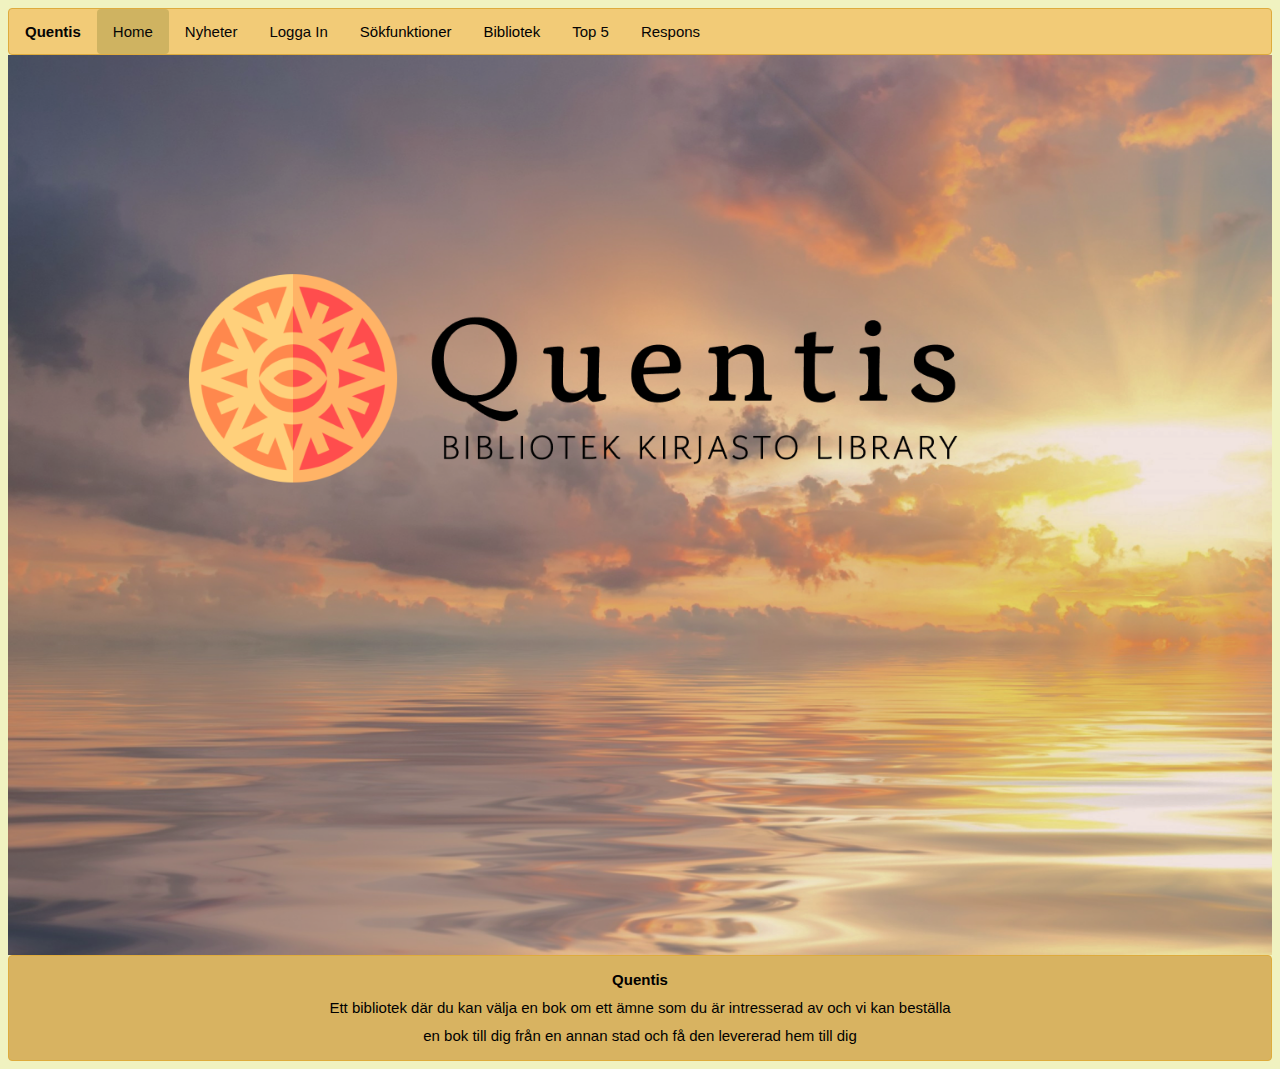
<file: index.html>
<!DOCTYPE html>
<html lang="en">
<head>
    <meta charset="UTF-8">
    <meta http-equiv="X-UA-Compatible" content="IE=edge">
    <meta name="viewport" content="width=device-width, initial-scale=1.0">
    <title>Quentis</title>
    <link rel="stylesheet" href="style.css">
</head>
<body>
  <header>
    <div class="topnav" id="myTopnav">
      <a class="navbar-brand" href="index.html">
        <b>Quentis</b></a>
        <a href="index.html" class="active">Home</a>
        <a href="news.html">Nyheter</a></li>
        <a href="loggain.html">Logga In</a>
    <div class="search">
          <button class="searchbtn">Sökfunktioner
            <i class="fa fa-caret-down"></i>
          </button>
          <div class="search-content">
            <a href="sökning.html">Sökning</a>
            <a href="#">Katalogbläddring</a>
            <a href="#">Sökhistorik</a>
          </div>
        </div>
        <div class="library">
            <button class="librarybtn">Bibliotek
              <i class="fa fa-caret-down"></i>
            </button>
            <div class="library-content">
              <a href="biblioteket.html">Om Biblioteket</a>
              <a href="#">Användarvillkor</a>
              <a href="#">Öppettider</a>
            </div>
          </div>
        <a href="popböcker.html">Top 5</a>
        <a href="respons.html">Respons</a>
        <a href="javascript:void(0);" class="icon" onclick="myFunction()">&#9776;</a>
      </div>
        <a href="javascript:void(0);" class="icon" onclick="myFunction()">
          <i class="fa fa-bars"></i>
        </a>
      </div>
  </header>
  <button onclick="topFunction()" id="topBtn" title="Go to top">Upp</button>



      <section id="home">
      
      </section>
    


      <footer>
        <div class="footer-content">
          <p><b>Quentis</b>Ett bibliotek där du kan välja en bok om ett ämne som du är intresserad av och 
           vi kan beställa en bok till dig från en annan stad och få den levererad hem till dig</p>
        </div>
      </footer>
   <script src="index.js"></script>
</body>
</html>
</file>
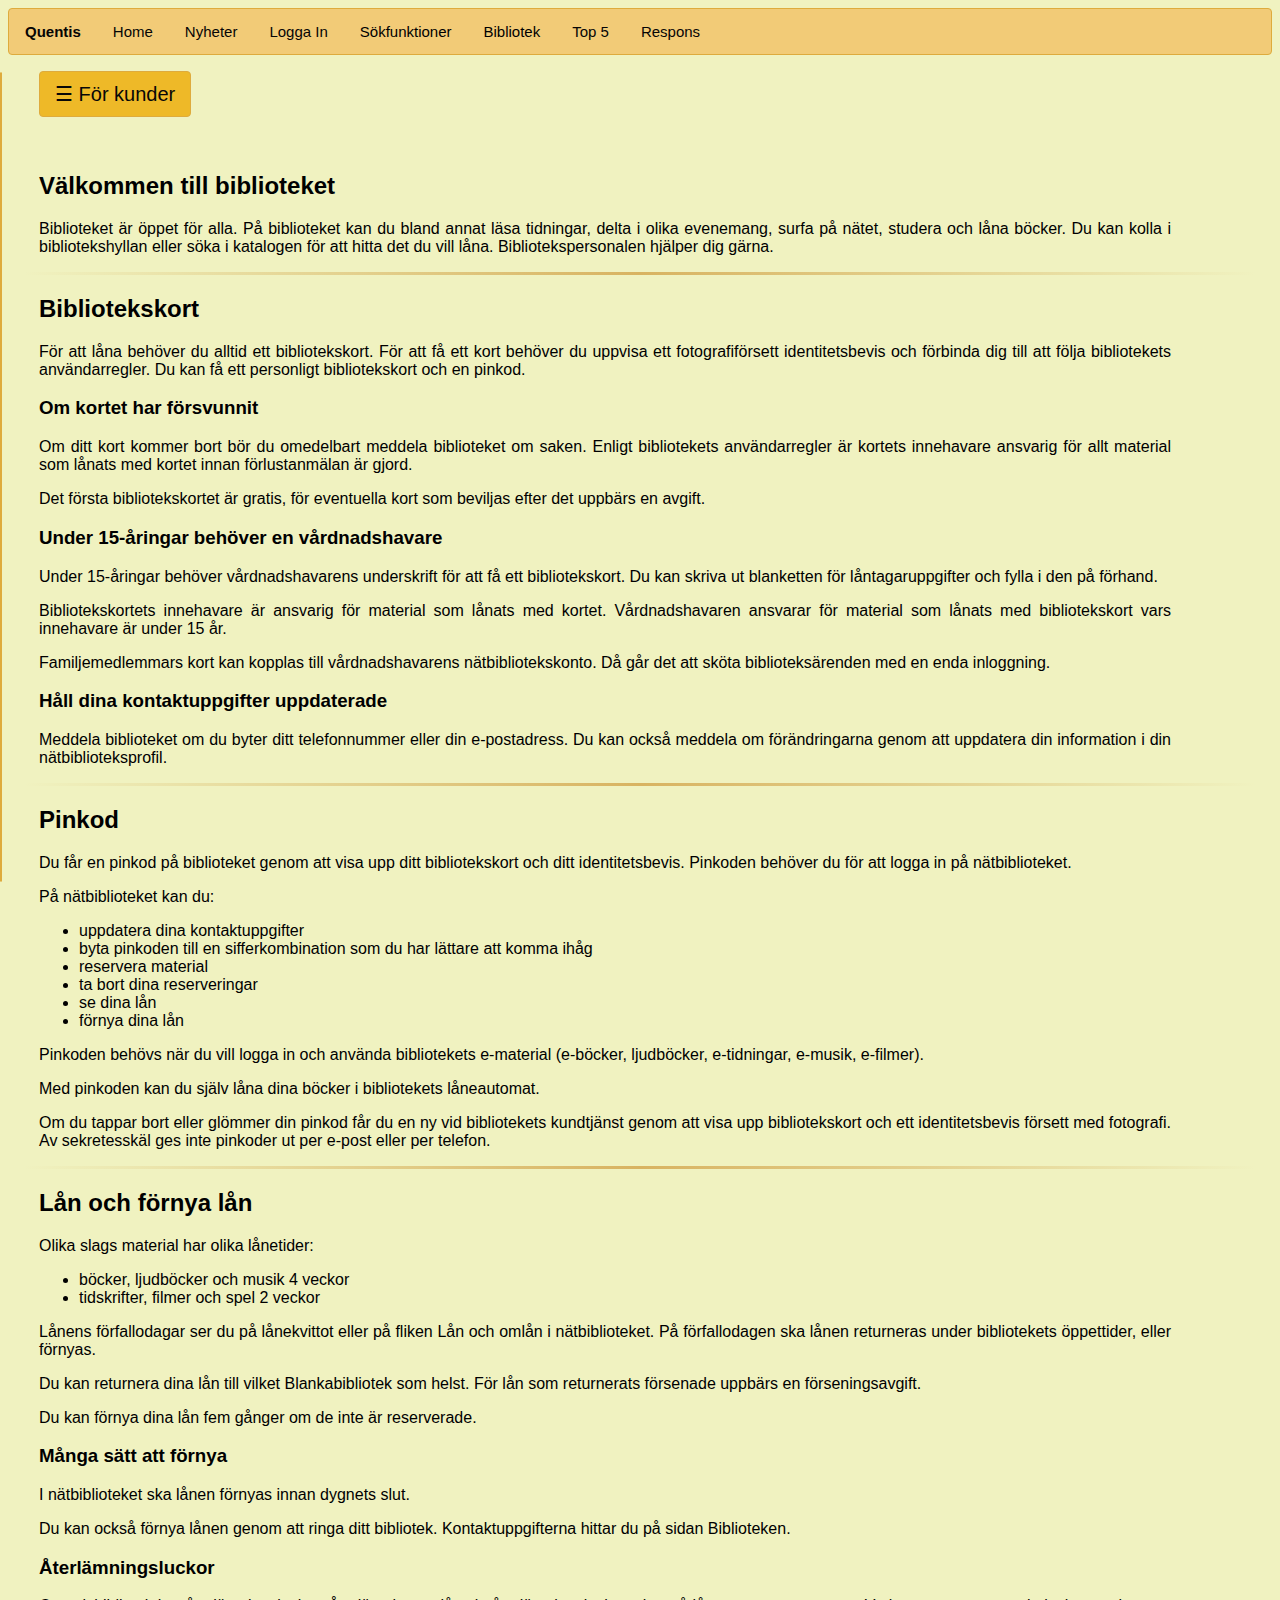
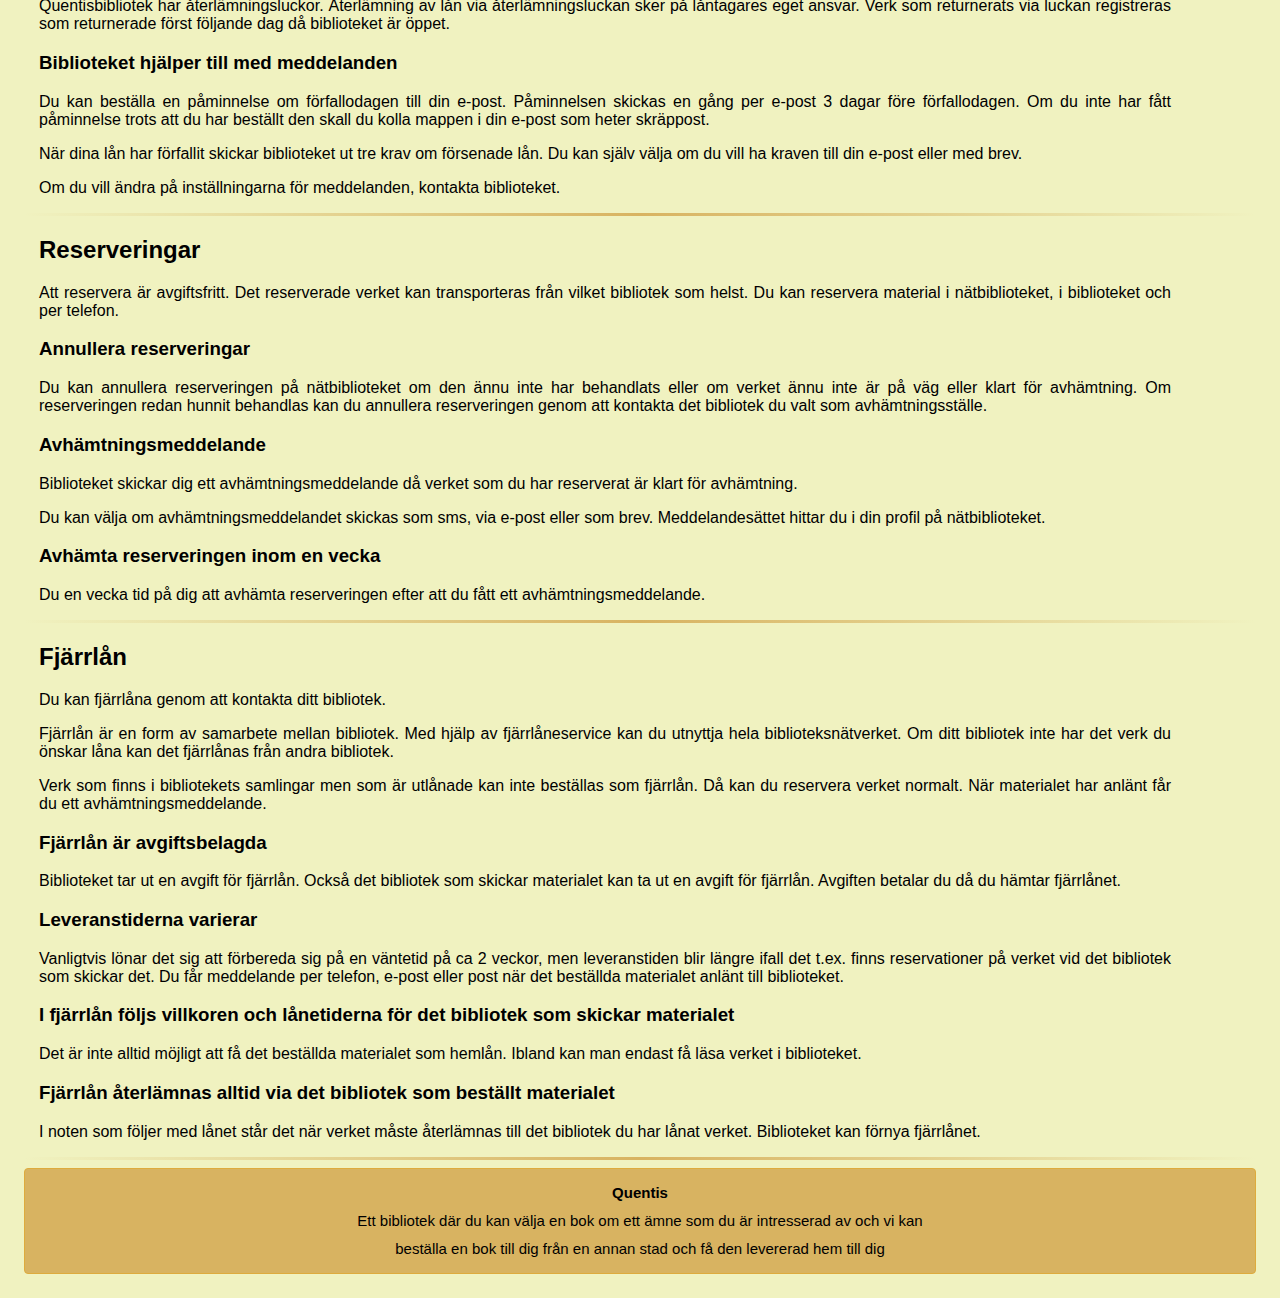
<file: biblioteket.html>
<!DOCTYPE html>
<html lang="en">
<head>
    <meta charset="UTF-8">
    <meta http-equiv="X-UA-Compatible" content="IE=edge">
    <meta name="viewport" content="width=device-width, initial-scale=1.0">
    <title>Quentis</title>
    <link rel="stylesheet" href="biblioteket.css">
</head>
<body>
  <header>
    <div class="topnav" id="myTopnav">
      <a class="navbar-brand" href="index.html">
        <b>Quentis</b></a>
        <a href="index.html">Home</a>
        <a href="news.html">Nyheter</a></li>
        <a href="loggain.html">Logga In</a>
    <div class="search">
          <button class="searchbtn">Sökfunktioner
            <i class="fa fa-caret-down"></i>
          </button>
          <div class="search-content">
            <a href="sökning.html">Sökning</a>
            <a href="#">Katalogbläddring</a>
            <a href="#">Sökhistorik</a>
          </div>
        </div>
        <div class="library">
            <button class="librarybtn">Bibliotek
              <i class="fa fa-caret-down"></i>
            </button>
            <div class="library-content">
              <a href="biblioteket.html" class="active">Om Biblioteket</a>
              <a href="#">Användarvillkor</a>
              <a href="#">Öppettider</a>
            </div>
          </div>
        <a href="popböcker.html">Top 5</a>
        <a href="respons.html">Respons</a>
        <a href="javascript:void(0);" class="icon" onclick="myFunction()">&#9776;</a>
      </div>
        <a href="javascript:void(0);" class="icon" onclick="myFunction()">
          <i class="fa fa-bars"></i>
        </a>
      </div>
  </header>
  <button onclick="topFunction()" id="topBtn" title="Go to top">Upp</button>

  <div id="mySidebar" class="sidebar">
    <a href="javascript:void(0)" class="closebtn" onclick="closeNav()">×</a>
  
   <a href="#head1">Välkommen</a>
   <a href="#head2">Bibliotekskort</a>
    <a href="#head3">Pinkod</a>
    <a href="#head4">Lån och förnya lån</a>
    <a href="#head5">Reserveringar</a>
    <a href="#head6">Fjärrlån</a>
  </div>
  
  <div id="main">
  
    <button class="openbtn" onclick="openNav()">☰ För kunder</button>  
      
    <div id="head1" class="content-section">
       <h2>Välkommen till biblioteket</h2>
          <p>Biblioteket är öppet för alla. På biblioteket kan du bland annat läsa tidningar, delta i olika evenemang, 
              surfa på nätet, studera och låna böcker. Du kan kolla i bibliotekshyllan eller söka i katalogen för att hitta det du vill låna. 
              Bibliotekspersonalen hjälper dig gärna.</p>
      </div><hr>

      <div id="head2" class="content-section">
       <h2>Bibliotekskort</h2>
          <p>För att låna behöver du alltid ett bibliotekskort. För att få ett kort behöver du uppvisa ett fotografiförsett identitetsbevis och förbinda 
              dig till att följa bibliotekets användarregler. Du kan få ett personligt bibliotekskort och en pinkod.</p>
       <h3>Om kortet har försvunnit</h3>
          <p>Om ditt kort kommer bort bör du omedelbart meddela biblioteket om saken. Enligt bibliotekets användarregler är kortets innehavare 
            ansvarig för allt material som lånats med kortet innan förlustanmälan är gjord.</p>
          <p>Det första bibliotekskortet är gratis, för eventuella kort som beviljas efter det uppbärs en avgift.</p>
       <h3>Under 15-åringar behöver en vårdnadshavare</h3>
          <p>Under 15-åringar behöver vårdnadshavarens underskrift för att få ett bibliotekskort. Du kan skriva ut blanketten för låntagaruppgifter och fylla i den på förhand.</p>
          <p>Bibliotekskortets innehavare är ansvarig för material som lånats med kortet. Vårdnadshavaren ansvarar för material som lånats med bibliotekskort vars innehavare är under 15 år.</p>
          <p>Familjemedlemmars kort kan kopplas till vårdnadshavarens nätbibliotekskonto. Då går det att sköta biblioteksärenden med en enda inloggning.</p>
       <h3>Håll dina kontaktuppgifter uppdaterade</h3>
          <p>Meddela biblioteket om du byter ditt telefonnummer eller din e-postadress. Du kan också meddela om förändringarna genom att uppdatera din information i din nätbiblioteksprofil.</p>
      </div> <hr>

      <div id="head3" class="content-section">
       <h2>Pinkod</h2>
       <p>Du får en pinkod på biblioteket genom att visa upp ditt bibliotekskort och ditt identitetsbevis. Pinkoden behöver du för att logga in på nätbiblioteket.</p>
       <p>På nätbiblioteket kan du:</p>
       <ul class="list-bullets">
           <li>uppdatera dina kontaktuppgifter</li>
           <li>byta pinkoden till en sifferkombination som du har lättare att komma ihåg</li>
           <li>reservera material</li>
           <li>ta bort dina reserveringar</li>
           <li>se dina lån</li>
           <li>förnya dina lån</li>
       </ul>
       <p>Pinkoden behövs när du vill logga in och använda bibliotekets e-material (e-böcker, ljudböcker, e-tidningar, e-musik, e-filmer).</p>
       <p>Med pinkoden kan du själv låna dina böcker i bibliotekets låneautomat.</p>
       <p>Om du tappar bort eller glömmer din pinkod får du en ny vid bibliotekets kundtjänst genom att visa upp bibliotekskort och ett identitetsbevis försett med fotografi.
        Av sekretesskäl ges inte pinkoder ut per e-post eller per telefon.
       </p>
       </div><hr>

       <div id="head4" class="content-section">
        <h2>Lån och förnya lån</h2>
        <p>Olika slags material har olika lånetider:</p>
            <ul class="list-bullets">
                <li>böcker, ljudböcker och musik 4 veckor</li>
                <li>tidskrifter, filmer och spel 2 veckor</li>
            </ul>
        <p>Lånens förfallodagar ser du på lånekvittot eller på fliken Lån och omlån i nätbiblioteket. På förfallodagen ska lånen returneras under bibliotekets
            öppettider, eller förnyas.</p>
            <p>Du kan returnera dina lån till vilket Blankabibliotek som helst. För lån som returnerats försenade uppbärs en förseningsavgift.</p>
            <p>Du kan förnya dina lån fem gånger om de inte är reserverade.</p>
            <h3>Många sätt att förnya</h3>
            <p>I nätbiblioteket ska lånen förnyas innan dygnets slut.</p>
            <p>Du kan också förnya lånen genom att ringa ditt bibliotek. Kontaktuppgifterna hittar du på sidan Biblioteken.</p>
            <h3>Återlämningsluckor</h3>
            <p>Quentisbibliotek har återlämningsluckor. Återlämning av lån via återlämningsluckan sker på låntagares eget ansvar. Verk som returnerats via
                luckan registreras som returnerade först följande dag då biblioteket är öppet.</p>
            <h3>Biblioteket hjälper till med meddelanden </h3>
            <p>Du kan beställa en påminnelse om förfallodagen till din e-post.
                Påminnelsen skickas en gång per e-post 3 dagar före förfallodagen. Om du inte har
                fått påminnelse trots att du har beställt den skall du kolla mappen i din e-post
                som heter skräppost.</p>
            <p>När dina lån har förfallit skickar biblioteket ut tre krav om försenade lån.
                Du kan själv välja om du vill ha kraven till din e-post eller med brev.</p>
            <p>Om du vill ändra på inställningarna för meddelanden, kontakta biblioteket.</p>
        </div><hr>

        <div id="head5" class="content-section">
            <h2>Reserveringar</h2>
            <p>Att reservera är avgiftsfritt. Det reserverade verket kan transporteras från vilket bibliotek som helst. 
                Du kan reservera material i nätbiblioteket, i biblioteket och per telefon.</p>
                <h3>Annullera reserveringar</h3>
                <p>Du kan annullera reserveringen på nätbiblioteket om den ännu inte har
                    behandlats eller om verket ännu inte är på väg eller klart för avhämtning.
                    Om reserveringen redan hunnit behandlas kan du annullera reserveringen genom att
                    kontakta det bibliotek du valt som avhämtningsställe.</p>
                    <h3>Avhämtningsmeddelande</h3>
            <p>Biblioteket skickar dig ett avhämtningsmeddelande då verket som du har reserverat
                är klart för avhämtning.</p>
            <p>Du kan välja om avhämtningsmeddelandet skickas som sms, via e-post eller
                som brev. Meddelandesättet hittar du i din profil på nätbiblioteket.</p>
            <h3>Avhämta reserveringen inom en vecka</h3>
            <p>Du en vecka tid på dig att avhämta reserveringen efter att du fått ett avhämtningsmeddelande.</p>
        </div><hr>

        <div id="head6" class="content-section">
            <h2>Fjärrlån</h2>
            <p>Du kan fjärrlåna genom att kontakta ditt bibliotek.</p>
            <p>Fjärrlån är en form av samarbete mellan bibliotek. Med hjälp av fjärrlåneservice kan du utnyttja hela biblioteksnätverket. 
                Om ditt bibliotek inte har det verk du önskar låna kan det fjärrlånas från andra bibliotek.</p>
            <p>Verk som finns i bibliotekets samlingar men som är utlånade kan inte beställas som fjärrlån. 
                Då kan du reservera verket normalt. När materialet har anlänt får du ett avhämtningsmeddelande.</p>
            <h3>Fjärrlån är avgiftsbelagda</h3>
            <p>Biblioteket tar ut en avgift för fjärrlån. Också det bibliotek som skickar materialet kan ta ut en avgift för fjärrlån. Avgiften betalar du då du hämtar
                fjärrlånet.</p>
            <h3>Leveranstiderna varierar</h3>
            <p>Vanligtvis lönar det sig att förbereda sig på en väntetid på ca 2 veckor, men leveranstiden blir längre ifall det t.ex. finns reservationer på verket vid
                det bibliotek som skickar det. Du får meddelande per telefon, e-post eller post när det beställda materialet anlänt till biblioteket.</p>
            <h3>I fjärrlån följs villkoren och lånetiderna för det bibliotek som skickar materialet</h3>
            <p>Det är inte alltid möjligt att få det beställda materialet som hemlån. Ibland kan man endast få läsa verket i biblioteket.</p>
            <h3>Fjärrlån återlämnas alltid via det bibliotek som beställt materialet</h3>
            <p>I noten som följer med lånet står det när verket måste återlämnas till det bibliotek du har lånat verket. Biblioteket kan förnya fjärrlånet.</p>
        </div><hr>

  


      <footer>
        <div class="footer-content">
          <p><b>Quentis</b>Ett bibliotek där du kan välja en bok om ett ämne som du är intresserad av och 
           vi kan beställa en bok till dig från en annan stad och få den levererad hem till dig</p>
        </div>
      </footer>
   <script src="biblioteket.js"></script>
</body>
</html>
</file>
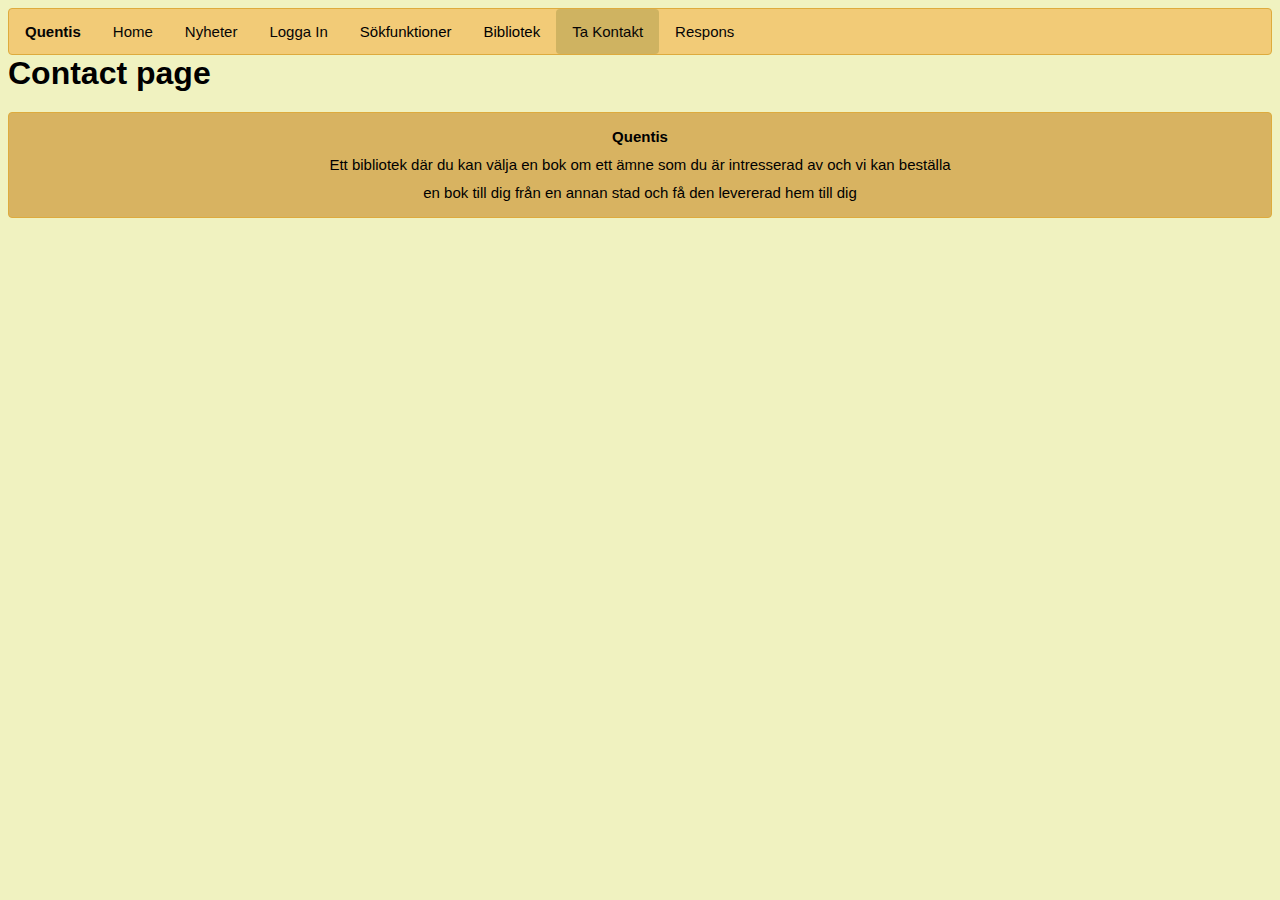
<file: contact.html>
<!DOCTYPE html>
<html lang="en">
<head>
    <meta charset="UTF-8">
    <meta http-equiv="X-UA-Compatible" content="IE=edge">
    <meta name="viewport" content="width=device-width, initial-scale=1.0">
    <title>Quentis</title>
    <link rel="stylesheet" href="style.css">
</head>
<body>
  <header>
    <div class="topnav" id="myTopnav">
      <a class="navbar-brand" href="index.html">
        <b>Quentis</b></a>
        <a href="index.html">Home</a>
        <a href="news.html">Nyheter</a></li>
        <a href="loggain.html">Logga In</a>
    <div class="search">
          <button class="searchbtn">Sökfunktioner
            <i class="fa fa-caret-down"></i>
          </button>
          <div class="search-content">
            <a href="sökning.html">Sökning</a>
            <a href="#">Katalogbläddring</a>
            <a href="#">Sökhistorik</a>
          </div>
        </div>
        <div class="library">
            <button class="librarybtn">Bibliotek
              <i class="fa fa-caret-down"></i>
            </button>
            <div class="library-content">
              <a href="biblioteket.html">Om Biblioteket</a>
              <a href="#">Användarvillkor</a>
              <a href="#">Öppettider</a>
            </div>
          </div>
        <a href="contact.html" class="active">Ta Kontakt </a>
        <a href="respons.html">Respons</a>
        <a href="javascript:void(0);" class="icon" onclick="myFunction()">&#9776;</a>
      </div>
        <a href="javascript:void(0);" class="icon" onclick="myFunction()">
          <i class="fa fa-bars"></i>
        </a>
      </div>
  </header>
  <button onclick="topFunction()" id="topBtn" title="Go to top">Upp</button>

<h1>Contact page</h1>


<footer>
  <div class="footer-content">
    <p><b>Quentis</b>Ett bibliotek där du kan välja en bok om ett ämne som du är intresserad av och 
     vi kan beställa en bok till dig från en annan stad och få den levererad hem till dig</p>
  </div>
</footer>
   <script src="index.js"></script>
</body>
</html>
</file>
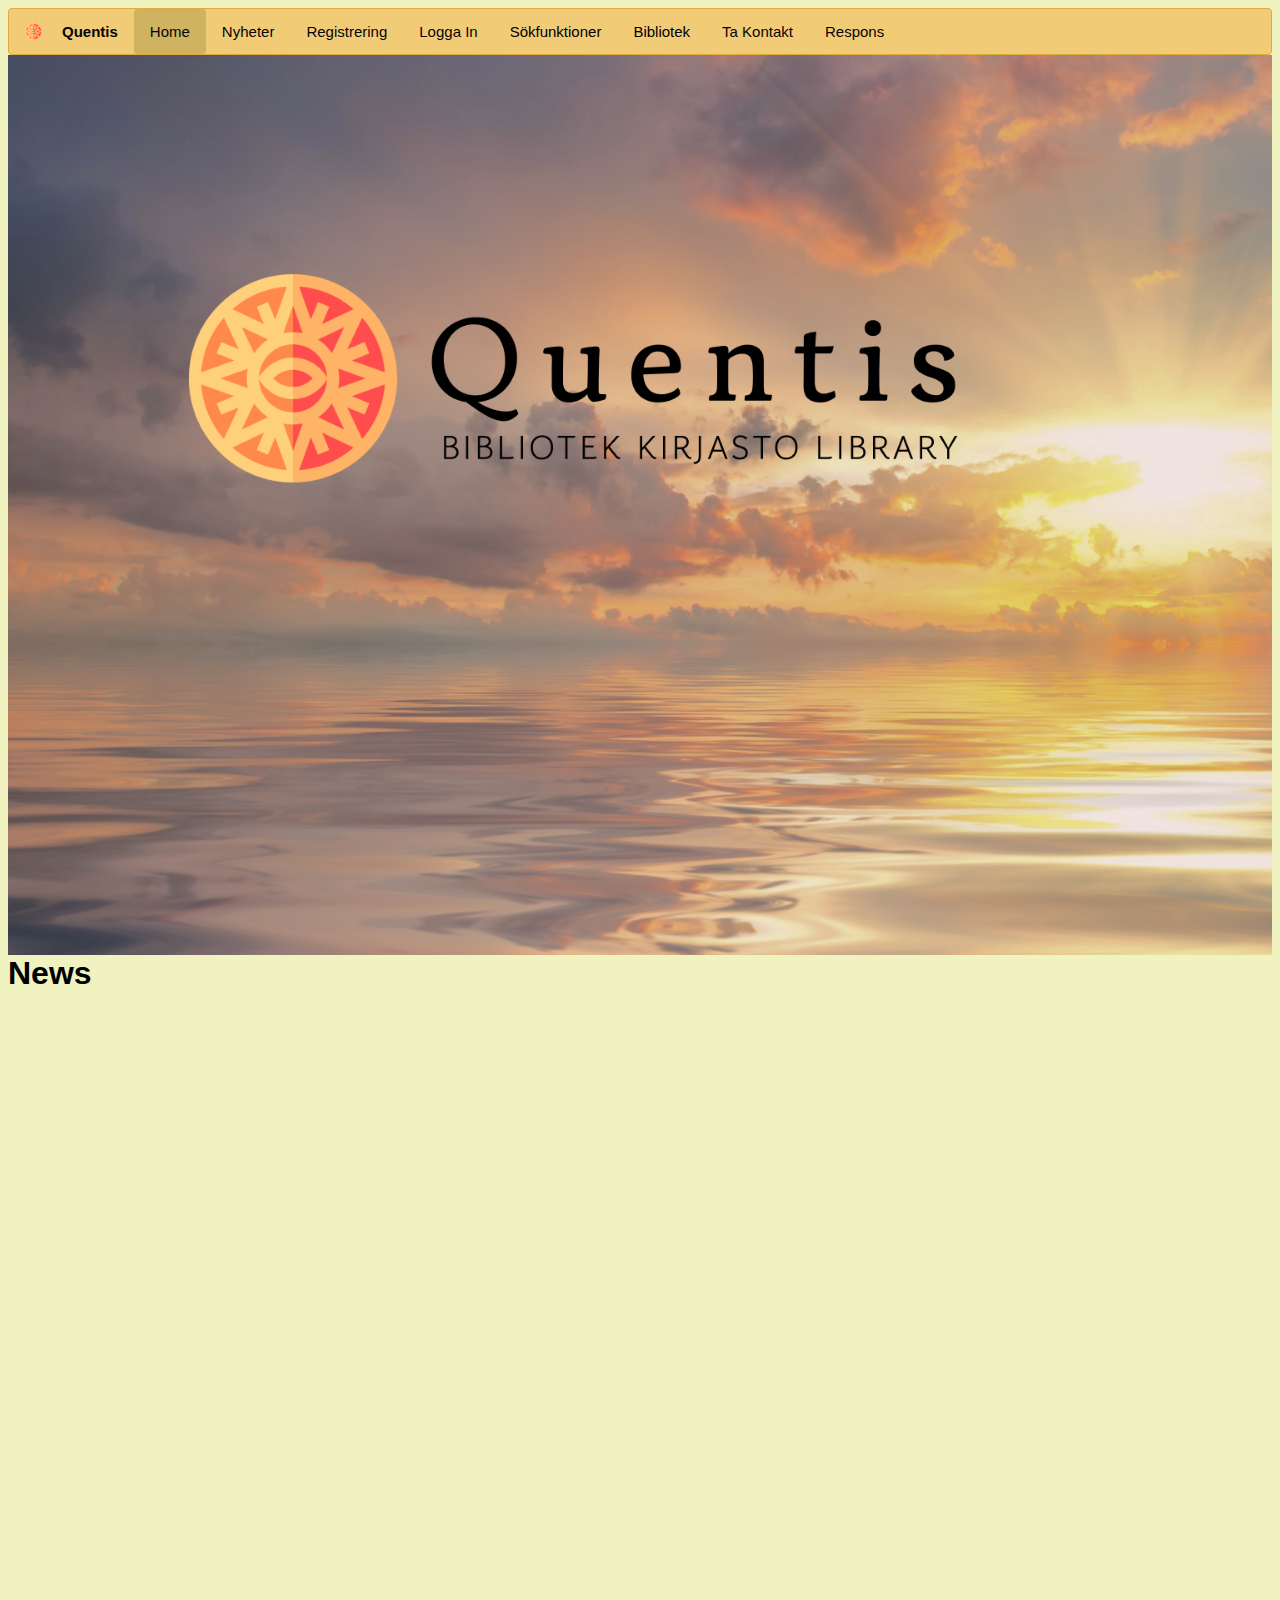
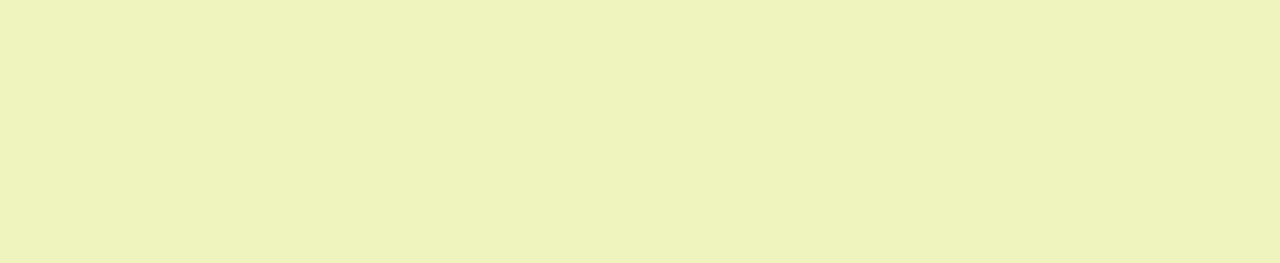
<file: inga search.html>
<!DOCTYPE html>
<html lang="en">
<head>
    <meta charset="UTF-8">
    <meta http-equiv="X-UA-Compatible" content="IE=edge">
    <meta name="viewport" content="width=device-width, initial-scale=1.0">
    <title>Quentis</title>
    <link rel="stylesheet" href="style.css">
</head>
<body>
  <header>
    <div class="topnav" id="myTopnav">
      <a class="navbar-brand" href="index.html">
        <img src="/photo/sol.png" alt="" class="navbar-logo"><b>Quentis</b></a>
        <a href="index.html" class="active">Home</a>
        <a href="news.html">Nyheter</a></li>
        <a href="registrering.html">Registrering</a>
        <a href="loggain.html">Logga In</a>
    <div class="search">
          <button class="searchbtn">Sökfunktioner
            <i class="fa fa-caret-down"></i>
          </button>
          <div class="search-content">
            <a href="#">Sökning</a>
            <a href="#">Katalogbläddring</a>
            <a href="#">Sökhistorik</a>
          </div>
        </div>
        <div class="library">
            <button class="librarybtn">Bibliotek
              <i class="fa fa-caret-down"></i>
            </button>
            <div class="library-content">
              <a href="#">Om Biblioteket</a>
              <a href="#">Användarvillkor</a>
              <a href="#">Öppettider</a>
            </div>
          </div>
        <a href="contact.html">Ta Kontakt </a>
        <a href="respons.html">Respons</a>
        <a href="javascript:void(0);" class="icon" onclick="myFunction()">&#9776;</a>
      </div>
        <a href="javascript:void(0);" class="icon" onclick="myFunction()">
          <i class="fa fa-bars"></i>
        </a>
      </div>
  </header>
  <button onclick="topFunction()" id="topBtn" title="Go to top">Upp</button>



      <section id="home">
      
      </section>
      <section id="news">
        <h1>News</h1>
      </section>
   <script src="index.js"></script>
</body>
</html>
</file>
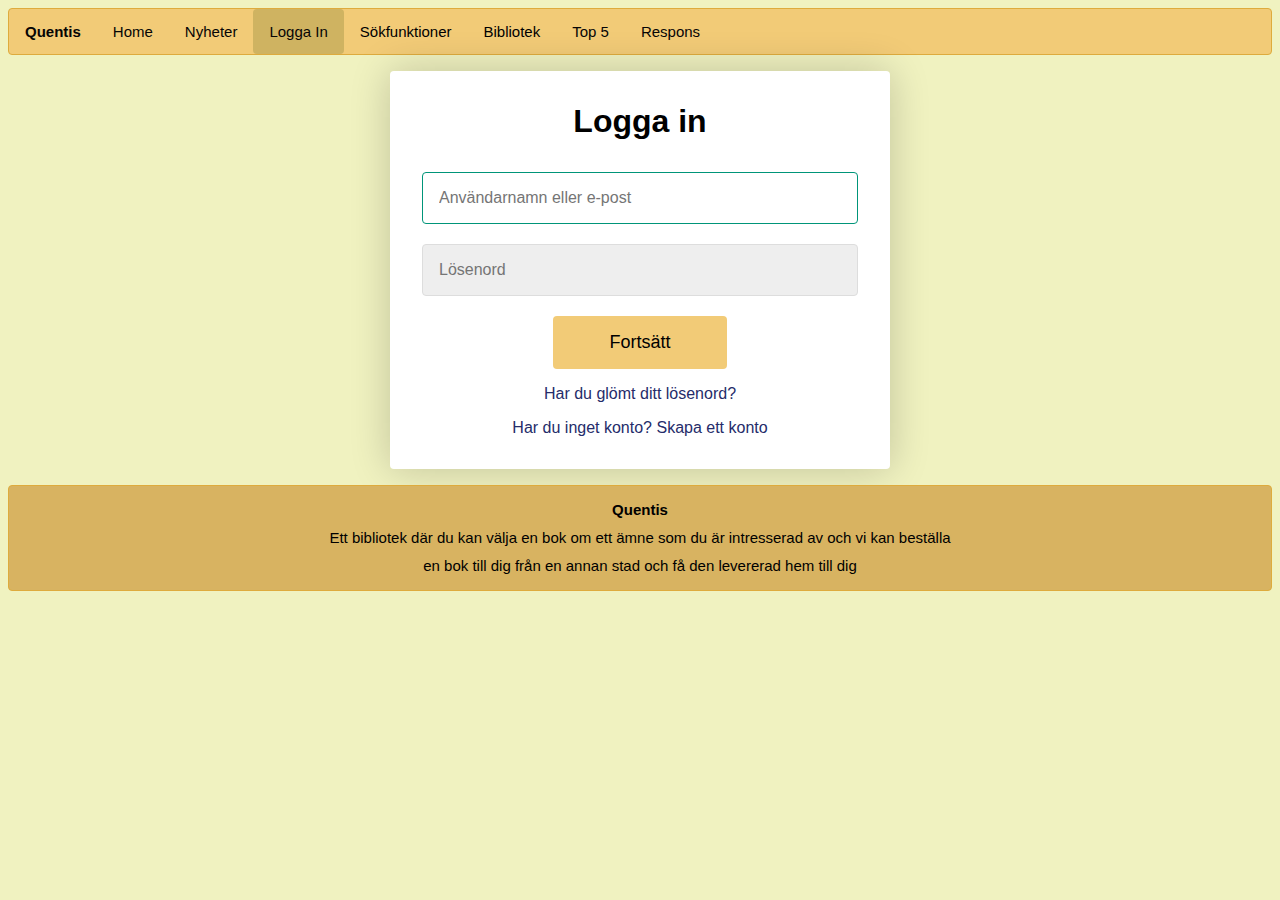
<file: loggain.html>
<!DOCTYPE html>
<html lang="en">
<head>
    <meta charset="UTF-8">
    <meta http-equiv="X-UA-Compatible" content="IE=edge">
    <meta name="viewport" content="width=device-width, initial-scale=1.0">
    <title>Quentis</title>
    <link rel="stylesheet" href="loggain.css">
</head>
<body>
  <header>
    <div class="topnav" id="myTopnav">
      <a class="navbar-brand" href="index.html">
        <b>Quentis</b></a>
        <a href="index.html">Home</a>
        <a href="news.html">Nyheter</a></li>
        <a href="loggain.html" class="active">Logga In</a>
    <div class="search">
          <button class="searchbtn">Sökfunktioner
            <i class="fa fa-caret-down"></i>
          </button>
          <div class="search-content">
            <a href="sökning.html">Sökning</a>
            <a href="#">Katalogbläddring</a>
            <a href="#">Sökhistorik</a>
          </div>
        </div>
        <div class="library">
            <button class="librarybtn">Bibliotek
              <i class="fa fa-caret-down"></i>
            </button>
            <div class="library-content">
              <a href="biblioteket.html">Om Biblioteket</a>
              <a href="#">Användarvillkor</a>
              <a href="#">Öppettider</a>
            </div>
          </div>
        <a href="popböcker.html">Top 5</a>
        <a href="respons.html">Respons</a>
        <a href="javascript:void(0);" class="icon" onclick="myFunction()">&#9776;</a>
      </div>
        <a href="javascript:void(0);" class="icon" onclick="myFunction()">
          <i class="fa fa-bars"></i>
        </a>
      </div>
  </header>
  <button onclick="topFunction()" id="topBtn" title="Go to top">Upp</button>

<div class="container">
  <form class="form" id="login">
    <h1 class="form__title">Logga in</h1>
    <div class="form__message form__message--error"></div>
<div class="form__input-group">
  <input type="text" class="form__input" autofocus placeholder="Användarnamn eller e-post">
  <div class="form__input-error-message"></div>
</div>
<div class="form__input-group">
  <input type="password" class="form__input" autofocus placeholder="Lösenord">
  <div class="form__input-error-message"></div>
</div>
<button class="form__button" type="submit">Fortsätt</button>
<p class="form__text">
  <a href="#" class="form__link">Har du glömt ditt lösenord?</a>
</p>
<p class="form__text">
  <a class="form__link" href="./" id="linkCreateAccount">Har du inget konto? Skapa ett konto</a>
</p>
  </form>

  <form class="form form--hidden" id="createAccount">
    <h1 class="form__title">Skapa ett konto</h1>
    <div class="form__message form__message--error"></div>
<div class="form__input-group">
  <input type="text" id="signupUsername" class="form__input" autofocus placeholder="Användarnamn">
  <div class="form__input-error-message"></div>
</div>
<div class="form__input-group">
  <input type="text" class="form__input" autofocus placeholder="E-post">
  <div class="form__input-error-message"></div>
</div>
<div class="form__input-group">
  <input type="password" class="form__input" autofocus placeholder="Lösenord">
  <div class="form__input-error-message"></div>
</div>
<div class="form__input-group">
  <input type="password" class="form__input" autofocus placeholder="Bekräfta lösenord">
  <div class="form__input-error-message"></div>
</div>
<p class="form__text">
  <a class="form__link" href="./" id="linkLogin">Har du redan ett konto? Logga in</a>
</p>
<button class="form__button" type="submit">Fortsätt</button>

  </form>

</div>


<footer>
  <div class="footer-content">
    <p><b>Quentis</b>Ett bibliotek där du kan välja en bok om ett ämne som du är intresserad av och 
     vi kan beställa en bok till dig från en annan stad och få den levererad hem till dig</p>
  </div>
</footer>
   <script src="loggain.js"></script>
</body>
</html>
</file>
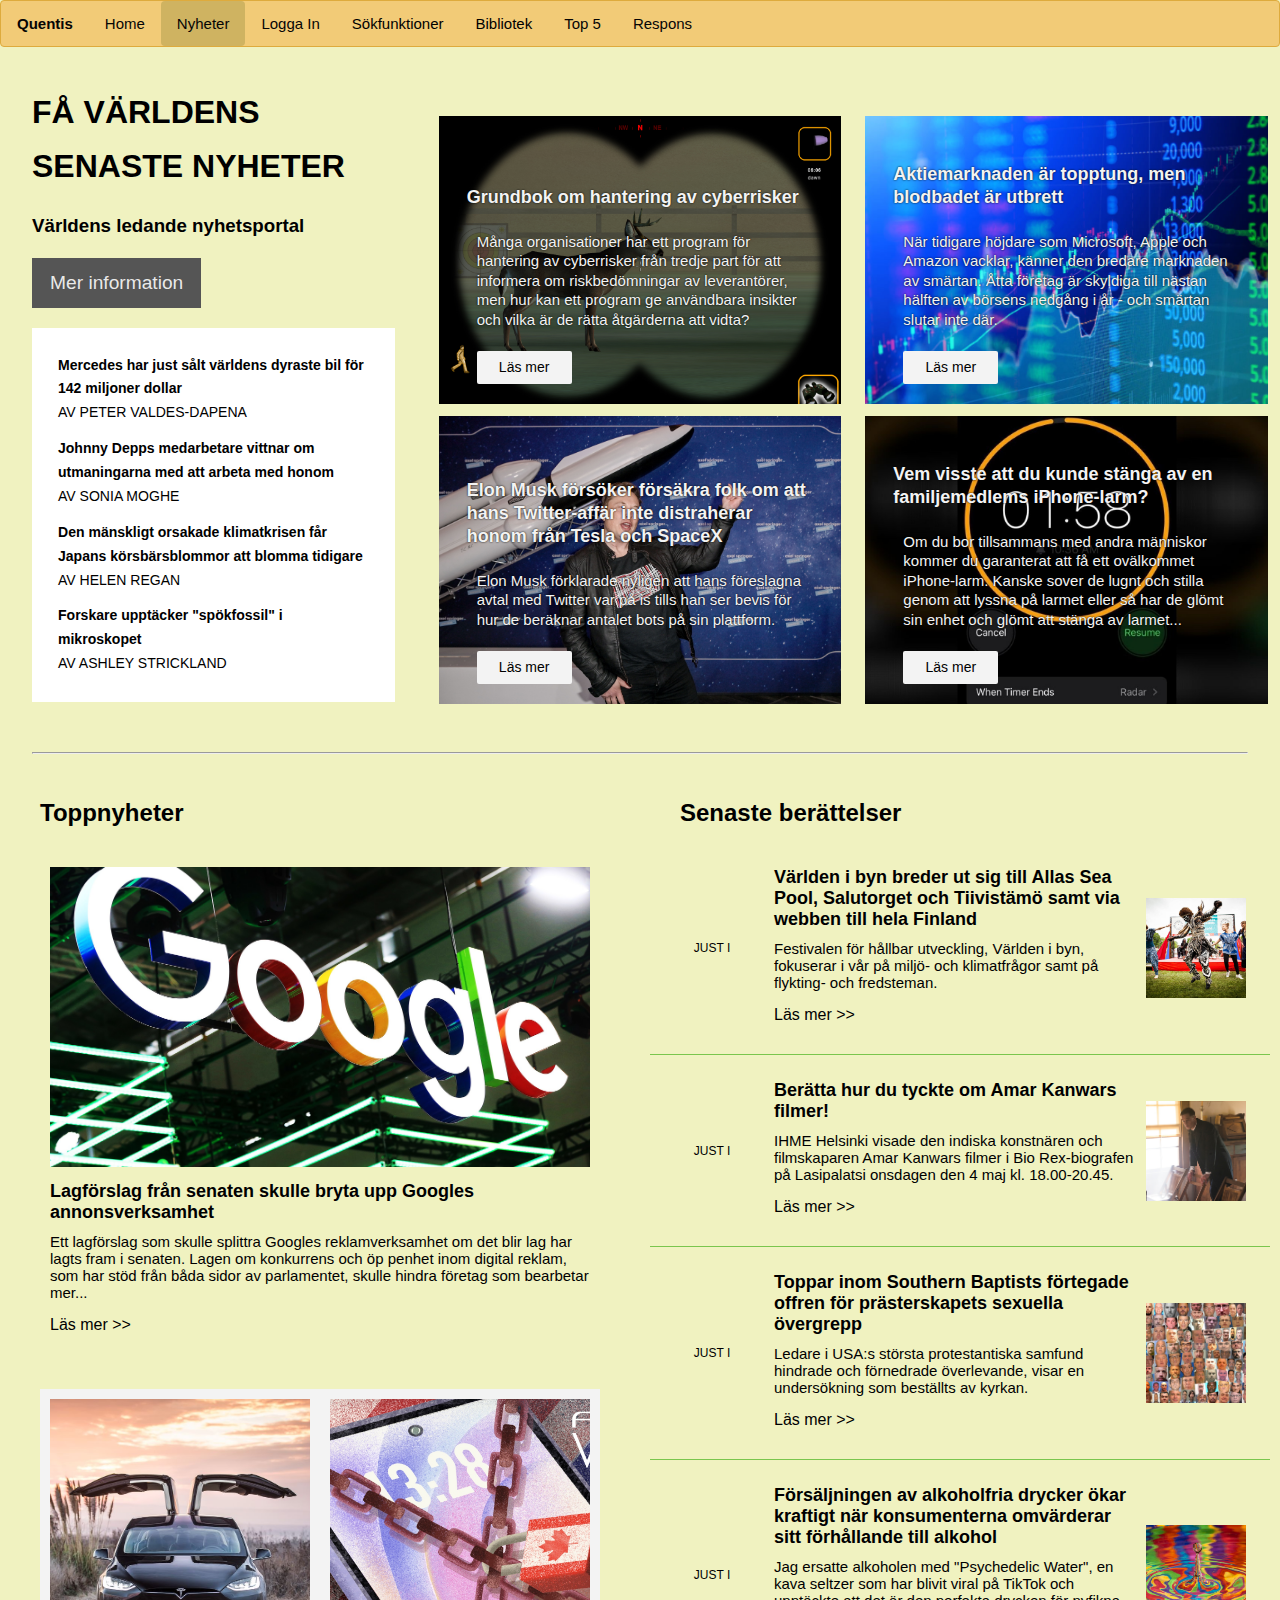
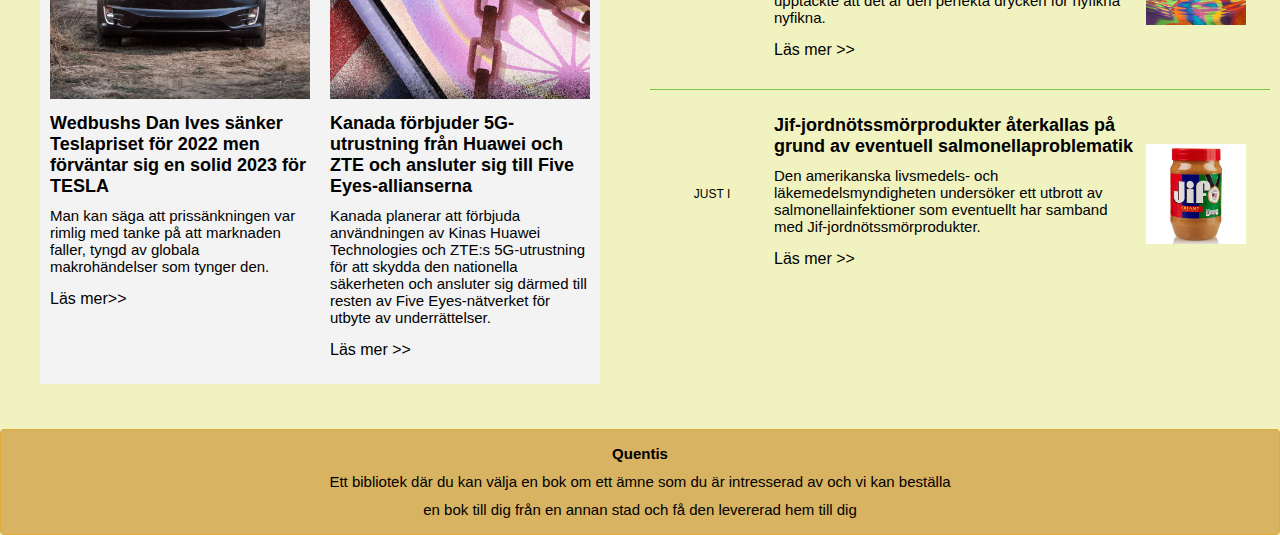
<file: news.html>
<!DOCTYPE html>
<html lang="en">
<head>
    <meta charset="UTF-8">
    <meta http-equiv="X-UA-Compatible" content="IE=edge">
    <meta name="viewport" content="width=device-width, initial-scale=1.0">      
    <link rel="stylesheet" href="news.css">
    <title>Quentis</title>
</head>
<body>
  <header>
    <div class="topnav" id="myTopnav">
      <a class="navbar-brand" href="index.html">
        <b>Quentis</b></a>
        <a href="index.html">Home</a>
        <a href="news.html" class="active">Nyheter</a></li>
        <a href="loggain.html">Logga In</a>
    <div class="search">
          <button class="searchbtn">Sökfunktioner
            <i class="fa fa-caret-down"></i>
          </button>
          <div class="search-content">
            <a href="sökning.html">Sökning</a>
            <a href="#">Katalogbläddring</a>
            <a href="#">Sökhistorik</a>
          </div>
        </div>
        <div class="library">
            <button class="librarybtn">Bibliotek
              <i class="fa fa-caret-down"></i>
            </button>
            <div class="library-content">
              <a href="biblioteket.html">Om Biblioteket</a>
              <a href="#">Användarvillkor</a>
              <a href="#">Öppettider</a>
            </div>
          </div>
        <a href="popböcker.html">Top 5</a>
        <a href="respons.html">Respons</a>
        <a href="javascript:void(0);" class="icon" onclick="myFunction()">&#9776;</a>
      </div>
        <a href="javascript:void(0);" class="icon" onclick="myFunction()">
          <i class="fa fa-bars"></i>
        </a>
      </div>
  </header>
  <button onclick="topFunction()" id="topBtn" title="Go to top">Upp</button>

    <body>
  <section class = "banner">
    <div class = "banner-main-content">
     <h2>FÅ VÄRLDENS SENASTE NYHETER</h2>
     <h3>Världens ledande nyhetsportal</h3>

<button>
      <a href = "https://www.nytimes.com/">Mer information</a>
</button>

    <div class = "current-news-head">
     <h3>Mercedes har just sålt världens dyraste bil för 142 miljoner dollar<span>Av Peter Valdes-Dapena</span></h3>
     <h3>Johnny Depps medarbetare vittnar om utmaningarna med att arbeta med honom<span>Av Sonia Moghe</span></h3>
     <h3>Den mänskligt orsakade klimatkrisen får Japans körsbärsblommor att blomma tidigare<span>Av Helen Regan</span></h3>
     <h3>Forskare upptäcker "spökfossil" i mikroskopet<span>Av Ashley Strickland</span></h3>
 </div>
 </div>

<div class = "banner-sub-content">
  <div class = "hot-topic">
    <img src = "photo/hunting.jpg" alt = "">

     <div class = "hot-topic-content">
         <h2>Grundbok om hantering av cyberrisker</h2>
         <p>Många organisationer har ett program för hantering av cyberrisker från tredje part för att informera om riskbedömningar av leverantörer, men hur kan ett program ge användbara insikter och vilka är de rätta åtgärderna att vidta?</p>
                    
        <a href = "https://www.wsj.com/articles/third-party-cyber-risk-management-primer-11652990949">Läs mer</a>
    </div>
</div>

 <div class = "hot-topic">
     <img src = "photo/second.jpg" alt = "">

    <div class = "hot-topic-content">
      <h2>Aktiemarknaden är topptung, men blodbadet är utbrett</h2>
      <p>När tidigare höjdare som Microsoft, Apple och Amazon vacklar, känner den bredare marknaden av smärtan. Åtta företag är skyldiga till nästan hälften av börsens nedgång i år - och smärtan slutar inte där.</p>
      <a href = "https://www.wsj.com/articles/stock-market-is-top-heavy-but-carnage-is-widespread-11652935180">Läs mer</a>
 </div>
</div>

    <div class = "hot-topic">
     <img src = "photo/elon musk.jfif" alt = "">

     <div class = "hot-topic-content">
         <h2>Elon Musk försöker försäkra folk om att hans Twitter-affär inte distraherar honom från Tesla och SpaceX</h2>
         <p>Elon Musk förklarade nyligen att hans föreslagna avtal med Twitter var på is tills han ser bevis för hur de beräknar antalet bots på sin plattform.</p>
         <a href = "https://www.businessinsider.com/elon-musk-twitter-deal-tesla-spacex-distraction-2022-5?r=US&IR=T">Läs mer</a>
    </div>
 </div>

    <div class = "hot-topic">
     <img src = "photo/alarm.jpg" alt = "">

    <div class = "hot-topic-content">
        <h2>Vem visste att du kunde stänga av en familjemedlems iPhone-larm?</h2>
        <p>Om du bor tillsammans med andra människor kommer du garanterat att få ett ovälkommet iPhone-larm. 
           Kanske sover de lugnt och stilla genom att lyssna på larmet eller så har de glömt sin enhet och glömt att stänga av larmet...</p>
        <a href = "https://lifehacker.com/who-knew-you-could-turn-off-a-family-members-iphone-ala-1848943873">Läs mer</a>
    </div>
</div>
</div>
</section>
    
 <hr>

<main>
 <section class = "main-container-left">
    <h2>Toppnyheter</h2>
    <div class = "container-top-left">

 <article>
    <img src = "photo/google.jpg">

     <div>
      <h3>Lagförslag från senaten skulle bryta upp Googles annonsverksamhet</h3>
        <p>Ett lagförslag som skulle splittra Googles reklamverksamhet om det blir lag har lagts fram i senaten. Lagen om konkurrens och öp
            penhet inom digital reklam, som har stöd från båda sidor av parlamentet, skulle hindra företag som bearbetar mer...</p>

        <a href = "https://www.engadget.com/senate-digital-advertising-bill-google-alphabet-antitrust-192825002.html">Läs mer <span>>></span></a>
    </div>
 </article>
</div>

<div class = "container-bottom-left">
<article>
 <img src = "photo/tesla.jpg">
  <div>
    <h3>Wedbushs Dan Ives sänker Teslapriset för 2022 men förväntar sig en solid 2023 för TESLA</h3>
    <p>Man kan säga att prissänkningen var rimlig med tanke på att marknaden faller, tyngd av globala makrohändelser som tynger den.</p>

    <a href = "https://finbold.com/wedbushs-dan-ives-cuts-tesla-price-for-2022-but-expects-solid-2023-for-tsla/">Läs mer<span>>></span></a>
 </div>
</article>

 <article>
    <img src = "photo/canada.jpeg">
    <div>
     <h3>Kanada förbjuder 5G-utrustning från Huawei och ZTE och ansluter sig till Five Eyes-allianserna</h3>
     <p>Kanada planerar att förbjuda användningen av Kinas Huawei Technologies och ZTE:s 5G-utrustning för att skydda den nationella 
         säkerheten och ansluter sig därmed till resten av Five Eyes-nätverket för utbyte av underrättelser.</p>

     <a href = "https://edition.cnn.com/2022/05/19/tech/canada-huawei-zte-5g-equipment/index.html">Läs mer <span>>></span></a>
 </div>
</article>
</div>
</section>

<section class = "main-container-right">
    <h2>Senaste berättelser</h2>
            
    <article>
    <h4>just i </h4>
    <div>
        <h2>Världen i byn breder ut sig till Allas Sea Pool, Salutorget och Tiivistämö samt via webben till hela Finland</h2>
        <p>Festivalen för hållbar utveckling, Världen i byn, fokuserar i vår på miljö- och klimatfrågor samt på flykting- och fredsteman.</p>

        <a href = "https://www.maailmakylassa.fi/sv/pa-svenska/">Läs mer <span>>></span></a>
    </div>
    <img src = "photo/villagefest.jpg">
 </article>

 <article>
    <h4>just i </h4>
    <div>
    <h2>Berätta hur du tyckte om Amar Kanwars filmer!</h2>
    <p>IHME Helsinki visade den indiska konstnären och filmskaparen Amar Kanwars filmer i Bio Rex-biografen på Lasipalatsi onsdagen den 4 maj kl. 18.00-20.45.</p>

    <a href = "https://www.ihmehelsinki.fi/en/2022/05/tell-us-how-did-you-like-amar-kanwars-films/">Läs mer <span>>></span></a>
 </div>
 <img src = "photo/Amar Kanwar’s films!.jpg">
</article>

<article>
 <h4>just i </h4>
 <div>
    <h2>Toppar inom Southern Baptists förtegade offren för prästerskapets sexuella övergrepp</h2>
    <p>Ledare i USA:s största protestantiska samfund hindrade och förnedrade överlevande, visar en undersökning som beställts av kyrkan.</p>

    <a href = "https://www.nbcnews.com/news/us-news/report-top-southern-baptists-stonewalled-clergy-sex-abuse-victims-rcna30029">Läs mer <span>>></span></a>
  </div>
 <img src = "photo/Baptists.jpg">
 </article>

<article>
<h4>just i </h4>
<div>
    <h2>Försäljningen av alkoholfria drycker ökar kraftigt när konsumenterna omvärderar sitt förhållande till alkohol</h2>
    <p>Jag ersatte alkoholen med "Psychedelic Water", en kava seltzer som har blivit viral på TikTok och upptäckte att det är den perfekta drycken för nyfikna nyfikna.</p>

    <a href = "https://www.businessinsider.com/psychedelic-water-sober-curious-review-viral-tiktok-kava-drink-2022-3?r=US&IR=T">Läs mer <span>>></span></a>
</div>
<img src = "photo/Psychedelic Water.jpg">
</article>

 <article>
     <h4>just i </h4>
    <div>
         <h2>Jif-jordnötssmörprodukter återkallas på grund av eventuell salmonellaproblematik</h2>
         <p>Den amerikanska livsmedels- och läkemedelsmyndigheten undersöker ett utbrott av salmonellainfektioner 
          som eventuellt har samband med Jif-jordnötssmörprodukter.</p>
        <a href = "https://abcnews.go.com/US/jif-peanut-butter-products-recalled-due-salmonella-concerns/story?id=84899418">Läs mer <span>>></span></a>
    </div>
    <img src = "photo/Jif.jpg">
 </article>
 </section>
</main>


  <footer>
    <div class="footer-content">
     <p><b>Quentis</b>Ett bibliotek där du kan välja en bok om ett ämne som du är intresserad av och 
     vi kan beställa en bok till dig från en annan stad och få den levererad hem till dig</p>
    </div>
 </footer>
    
    
  <script src="news.js"></script>
</body>
</html>
</file>
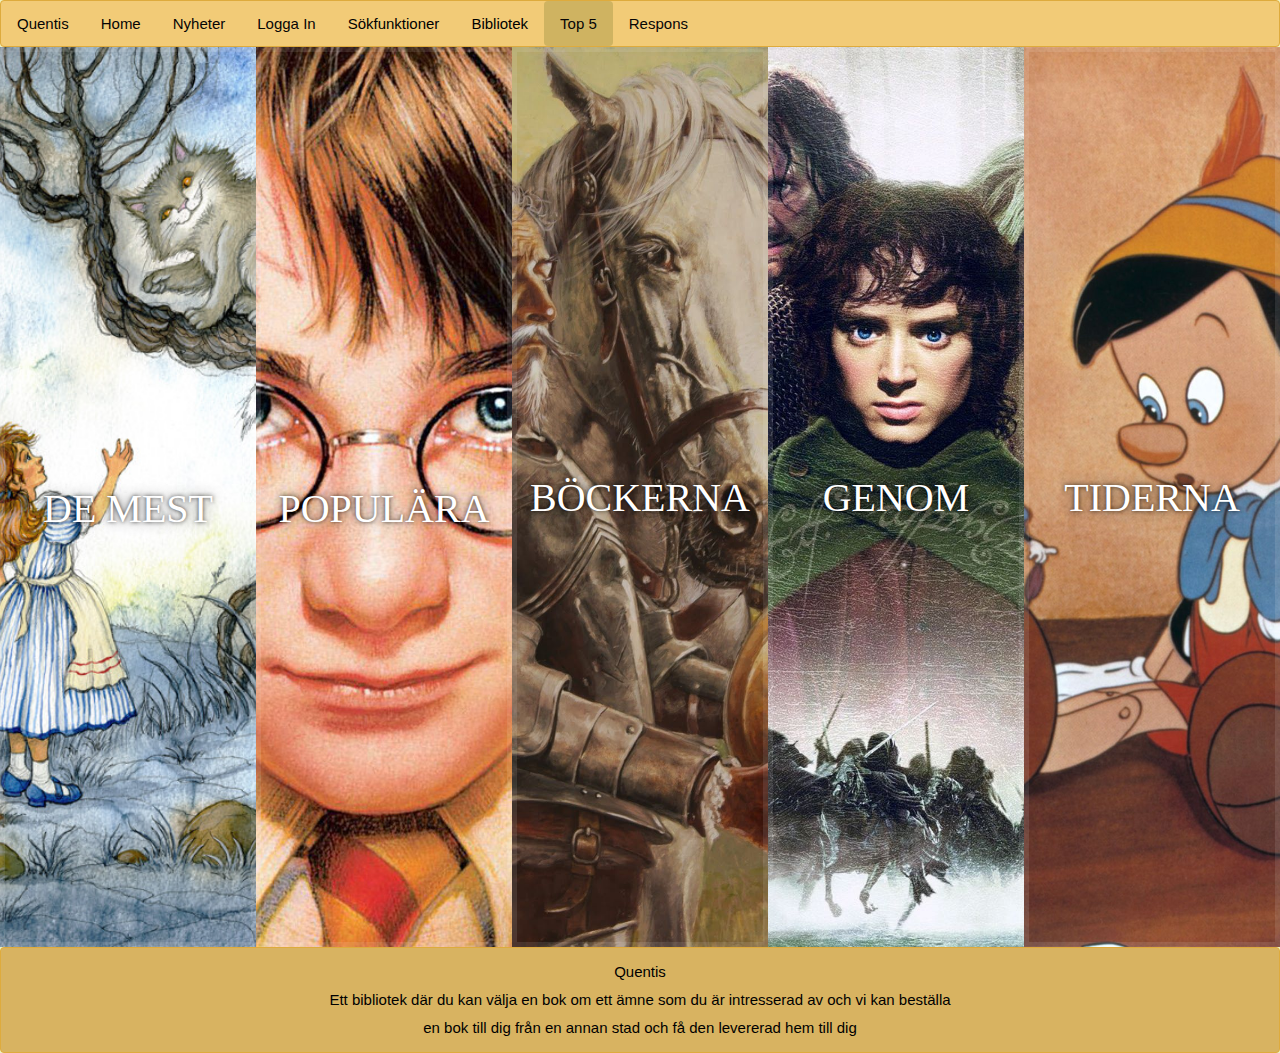
<file: popböcker.html>
<!DOCTYPE html>
<html lang="en">
<head>
    <meta charset="UTF-8">
    <meta http-equiv="X-UA-Compatible" content="IE=edge">
    <meta name="viewport" content="width=device-width, initial-scale=1.0">
    <title>Quentis</title>
    <link rel="stylesheet" href="popböcker.css">
</head>
<body>
  <header>
    <div class="topnav" id="myTopnav">
      <a class="navbar-brand" href="index.html">
        <b>Quentis</b></a>
        <a href="index.html">Home</a>
        <a href="news.html">Nyheter</a></li>
        <a href="loggain.html">Logga In</a>
    <div class="search">
          <button class="searchbtn">Sökfunktioner
            <i class="fa fa-caret-down"></i>
          </button>
          <div class="search-content">
            <a href="sökning.html">Sökning</a>
            <a href="#">Katalogbläddring</a>
            <a href="#">Sökhistorik</a>
          </div>
        </div>
        <div class="library">
            <button class="librarybtn">Bibliotek
              <i class="fa fa-caret-down"></i>
            </button>
            <div class="library-content">
              <a href="biblioteket.html">Om Biblioteket</a>
              <a href="#">Användarvillkor</a>
              <a href="#">Öppettider</a>
            </div>
          </div>
        <a href="popböcker.html" class="active">Top 5</a>
        <a href="respons.html">Respons</a>
        <a href="javascript:void(0);" class="icon" onclick="myFunction()">&#9776;</a>
      </div>
        <a href="javascript:void(0);" class="icon" onclick="myFunction()">
          <i class="fa fa-bars"></i>
        </a>
      </div>
  </header>
  <button onclick="topFunction()" id="topBtn" title="Go to top">Upp</button>


<div class="panels">
  <div class="panel panel1">
    <p>Alice äventyr i Underlandet</p>
    <p>De mest</p>
    <p>Lewis Carroll</p>
  </div>
  <div class="panel panel2">
    <p>Harry Potter och trollkarlens sten</p>
    <p>populära</p>
    <p>J.K. Rowling</p>
  </div>
  <div class="panel panel3">
    <p>Don Quijote</p>
    <p>böckerna</p>
    <p>Miguel de Cervantes</p>
  </div>
  <div class="panel panel4">
    <p>Sagan om Ringen</p>
    <p>genom</p>
    <p>J.R.R. Tolkien</p>
  </div>
  <div class="panel panel5">
    <p>Pinocchio</p>
    <p>tiderna</p>
    <p>Carlo Collodi</p>
  </div>
</div>


<footer>
  <div class="footer-content">
    <p><b>Quentis</b>Ett bibliotek där du kan välja en bok om ett ämne som du är intresserad av och 
     vi kan beställa en bok till dig från en annan stad och få den levererad hem till dig</p>
  </div>
</footer>
   <script src="popböcker.js"></script>
</body>
</html>
</file>
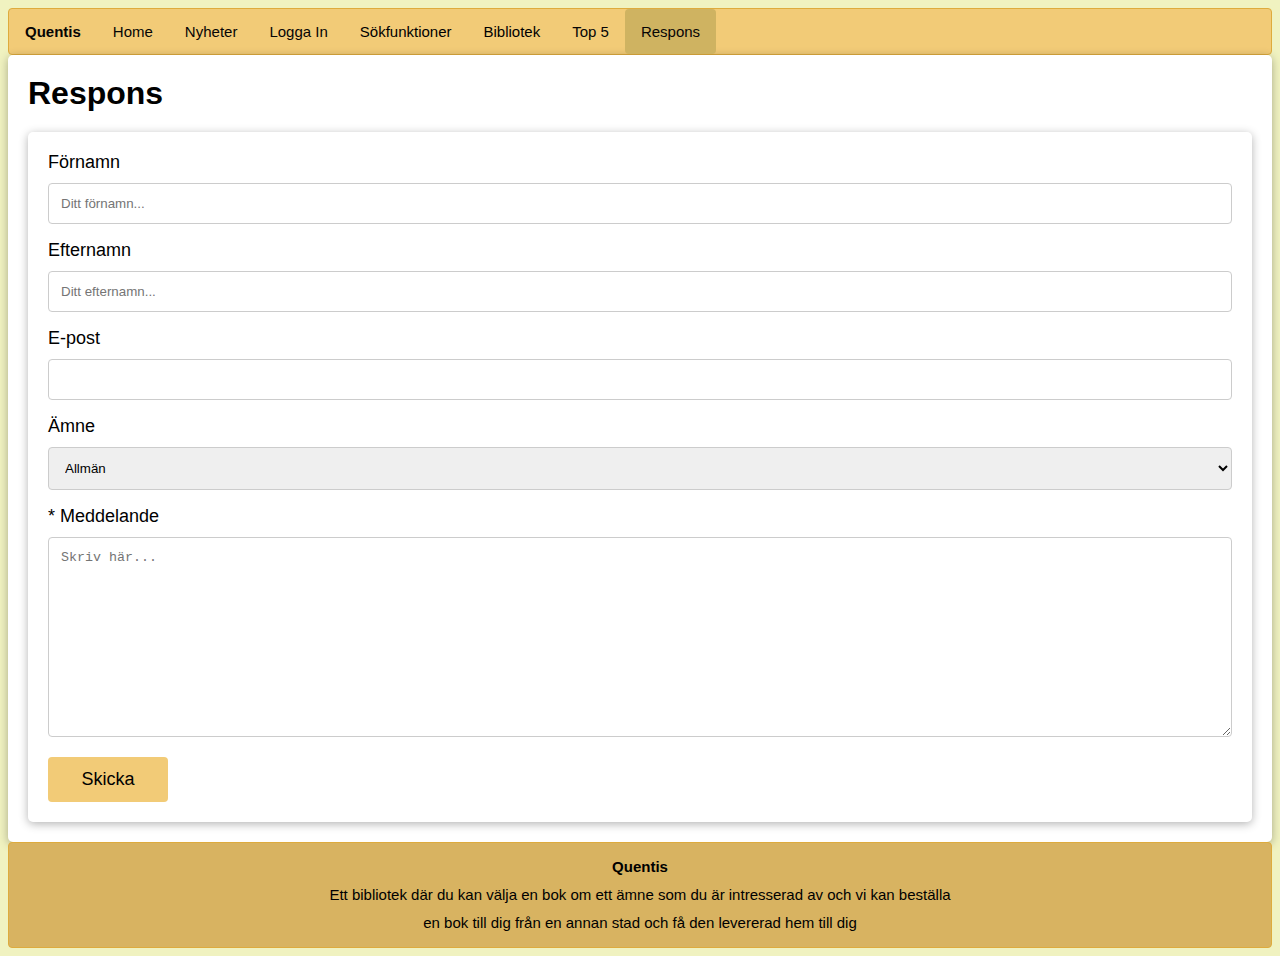
<file: respons.html>
<!DOCTYPE html>
<html lang="en">
<head>
    <meta charset="UTF-8">
    <meta http-equiv="X-UA-Compatible" content="IE=edge">
    <meta name="viewport" content="width=device-width, initial-scale=1.0">
    <title>Quentis</title>
    <link rel="stylesheet" href="style.css">
</head>
<body>
  <header>
    <div class="topnav" id="myTopnav">
      <a class="navbar-brand" href="index.html">
        <b>Quentis</b></a>
        <a href="index.html">Home</a>
        <a href="news.html">Nyheter</a></li>
        <a href="loggain.html">Logga In</a>
    <div class="search">
          <button class="searchbtn">Sökfunktioner
            <i class="fa fa-caret-down"></i>
          </button>
          <div class="search-content">
            <a href="sökning.html">Sökning</a>
            <a href="#">Katalogbläddring</a>
            <a href="#">Sökhistorik</a>
          </div>
        </div>
        <div class="library">
            <button class="librarybtn">Bibliotek
              <i class="fa fa-caret-down"></i>
            </button>
            <div class="library-content">
              <a href="biblioteket.html">Om Biblioteket</a>
              <a href="#">Användarvillkor</a>
              <a href="#">Öppettider</a>
            </div>
          </div>
        <a href="popböcker.html">Top 5</a>
        <a href="respons.html" class="active">Respons</a>
        <a href="javascript:void(0);" class="icon" onclick="myFunction()">&#9776;</a>
      </div>
        <a href="javascript:void(0);" class="icon" onclick="myFunction()">
          <i class="fa fa-bars"></i>
        </a>
      </div>
  </header>
  <button onclick="topFunction()" id="topBtn" title="Go to top">Upp</button>

<div id="respons" class="contact">
  <h1>Respons</h1>
  <form class="contact">
  
    <label for="fname">Förnamn</label>
    <input type="text" id="fname" name="firstname" placeholder="Ditt förnamn...">

    <label for="lname">Efternamn</label>
    <input type="text" id="lname" name="lastname" placeholder="Ditt efternamn...">

    <label for="epost">E-post</label>
    <input type="text" id="epost" name="E-post">

    <label for="subject">Ämne</label>
    <select id="subject" name="subject">
      <option value="allmän">Allmän</option>
      <option value="metadata">Metadata</option>
      <option value="service">Service</option>
      <option value="webbtillgänglighet">Webbtillgänglighet</option>
      <option value="användbarhet och användargränssnitt">Användbarhet och användargränssnitt</option>
      <option value="teknik">Teknik</option>
    </select>

    <label for="message">* Meddelande</label>
    <textarea id="message" name="message" placeholder="Skriv här..." style="height:200px"></textarea>

    <input type="submit" value="Skicka">
</form>
</div>
   
<footer>
  <div class="footer-content">
    <p><b>Quentis</b>Ett bibliotek där du kan välja en bok om ett ämne som du är intresserad av och 
     vi kan beställa en bok till dig från en annan stad och få den levererad hem till dig</p>
  </div>
</footer>
   <script src="index.js"></script>
</body>
</html>
</file>
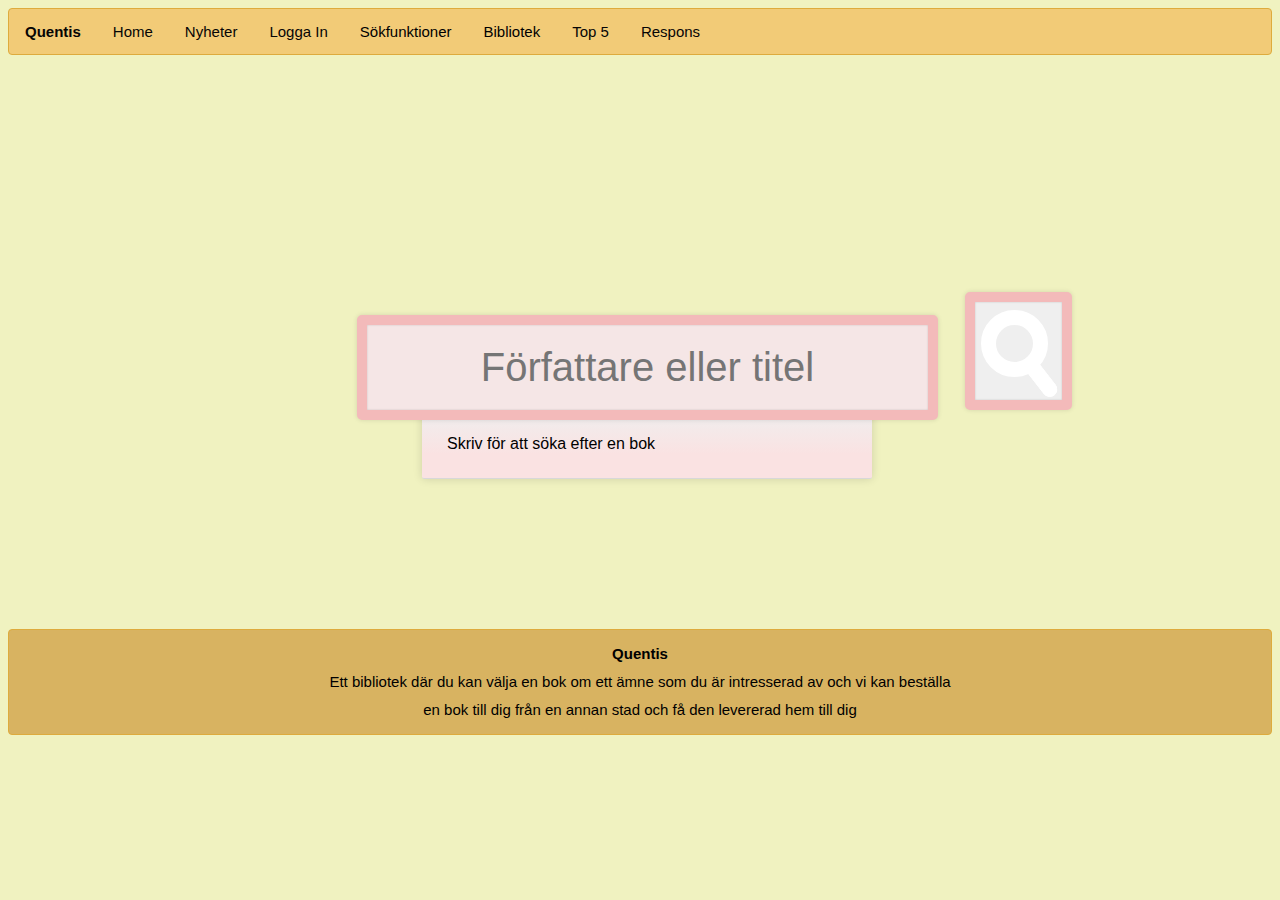
<file: sökning.html>
<!DOCTYPE html>
<html lang="en">
<head>
    <meta charset="UTF-8">
    <meta http-equiv="X-UA-Compatible" content="IE=edge">
    <meta name="viewport" content="width=device-width, initial-scale=1.0">
    <title>Quentis</title>
    <link rel="stylesheet" href="sökning.css">
</head>
<body>
  <header>
    <div class="topnav" id="myTopnav">
      <a class="navbar-brand" href="index.html">
        <b>Quentis</b></a>
        <a href="index.html">Home</a>
        <a href="news.html">Nyheter</a></li>
        <a href="loggain.html">Logga In</a>
    <div class="search">
          <button class="searchbtn">Sökfunktioner
            <i class="fa fa-caret-down"></i>
          </button>
          <div class="search-content">
            <a href="sökning.html" class="active">Sökning</a>
            <a href="#">Katalogbläddring</a>
            <a href="#">Sökhistorik</a>
          </div>
        </div>
        <div class="library">
            <button class="librarybtn">Bibliotek
              <i class="fa fa-caret-down"></i>
            </button>
            <div class="library-content">
              <a href="biblioteket.html">Om Biblioteket</a>
              <a href="#">Användarvillkor</a>
              <a href="#">Öppettider</a>
            </div>
          </div>
        <a href="popböcker.html">Top 5</a>
        <a href="respons.html">Respons</a>
        <a href="javascript:void(0);" class="icon" onclick="myFunction()">&#9776;</a>
      </div>
        <a href="javascript:void(0);" class="icon" onclick="myFunction()">
          <i class="fa fa-bars"></i>
        </a>
      </div>
  </header>
  <button onclick="topFunction()" id="topBtn" title="Go to top">Upp</button>

  <div id="cover">

  <form class="searching-form" method="get" action="">
        <div class="tb">
    <div class="td" id="s-cover"> 
      <button class="submit" id="submit" type="submit">
        <div id="s-circle"></div>
        <span></span>
      </button>
    </div>
    <input type="text" class="searching" placeholder="Författare eller titel">
    <ul class="suggestions">
      <li>Skriv för att söka efter en bok</li>
    </ul>
  
    </div>
   
  </form>
</div>



<footer>
  <div class="footer-content">
    <p><b>Quentis</b>Ett bibliotek där du kan välja en bok om ett ämne som du är intresserad av och 
     vi kan beställa en bok till dig från en annan stad och få den levererad hem till dig</p>
  </div>
</footer>
    <script src="sökning.js"></script>
</body>
</html>
</file>
<file: style.css>
* {
  box-sizing: border-box;
}
  html{
    font-family: Arial, Helvetica, sans-serif;
   
    scroll-behavior: smooth ;
    background-color: #f0f2c0;
  
  }

  /* Style for navigation menu */ 

  .topnav {
    box-sizing: border-box;
    background-color: rgb(242, 203, 119);
    display:flex; 
    border: 1px solid rgb(222, 171, 61); 
    border-radius: 4px;
   
  }
  .navbar-logo{
    box-sizing: border-box;
    background-color: transparent;
    text-align: center;
    font-size: 22px;
    font-family: 'Franklin Gothic Medium', 'Arial Narrow', Arial, sans-serif;
    color: #060505;
    float: left;
    width: 17px;
    max-width: 200px;
    display: block;
    margin-right: 20px;
     }
  
    .topnav a {
      float: left;
      display: block;
      color: #060505;
      text-align: center;
      padding: 14px 16px;
      text-decoration: none;
      font-size: 15px;
      border: 1px; 
      border-radius: 4px;
    }
  
    .active {
      background-color: #cfb361;
      color: white;
      border: 1px solid rgb(222, 171, 61); 
      border-radius: 4px;
    }
  
    .topnav .icon {
      display: none;
    }
    .search {
      float: left;
      overflow: hidden;
    }
  
    .search .searchbtn {
      box-sizing: border-box;
      font-size: 15px;
      border: 0;
      outline: none;
      color: rgb(0, 0, 0);
      padding: 14px 16px;
      background-color: inherit;
      font-family: inherit;
      margin: 0;
     
    }
      .library {
      float: left;
      overflow: hidden;
    }
   
    .library .librarybtn {
      box-sizing: border-box;
      font-size: 15px;
      border: none;
      outline: none;
      color: rgb(0, 0, 0);
      padding: 14px 16px;
      background-color: inherit;
      font-family: inherit;
      margin: 0;
  
    }
  
    .search-content {
      display: none;
      position: absolute;
      background-color: #f0f2c0;
      min-width: 160px;
      box-shadow: 0px 8px 16px 0px rgba(0,0,0,0.2);
      z-index: 1;
    }
  
    .library-content {
      box-sizing: border-box;
      display: none;
      position: absolute;
      background-color: #f0f2c0;
      min-width: 160px;
      box-shadow: 0px 8px 16px 0px rgba(0,0,0,0.2);
      z-index: 1;
    }
    .search-content a {
      box-sizing: border-box;
      float: none;
      color: black;
      padding: 12px 16px;
      text-decoration: none;
      display: block;
      text-align: left;
    }
    .library-content a {
      box-sizing: border-box;
      float: none;
      color: black;
      padding: 12px 16px;
      text-decoration: none;
      display: block;
      text-align: left;
    }
  
    .topnav a:hover, .search:hover .library:hover .searchbtn .librarybtn{
      background-color: #555;
      color: white;
    }
  
    .search-content a:hover {
      background-color: #ddd;
      color: black;
    }
    
    .library-content a:hover {
      background-color: #ddd;
      color: black;
    }
    
    .search:hover .search-content {
      display: block;
    }
    
    .library:hover .library-content {
      display: block;
    }
    
    @media screen and (max-width: 600px) {
      .topnav a:not(:first-child), .search .library .searchbtn .librarybtn {
        display: none;
      }
      .topnav a.icon {
        float: right;
        display: block;
      }
    }
    
    @media screen and (max-width: 600px) {
      .topnav.responsive {position: relative;}
      .topnav.responsive a.icon {
        position: absolute;
        right: 0;
        top: 0;
      }
      .topnav.responsive a {
        float: none;
        display: block;
        text-align: left;
      }
      .topnav.responsive .search .library {float: none;}
      .topnav.responsive .search-content .library-content {position: relative;}
      .topnav.responsive .search .library .searchbtn .librarybtn {
        display: block;
        width: auto;
        text-align: left;
      }
    }

    /* Style for top button */

  #topBtn {
    box-sizing: border-box;
    display: none;
    position: fixed;
    bottom: 20px;
    right: 30px;
    z-index: 3;
    font-size: 18px;
    border: none;
    outline: none;
    background-color: rgb(242, 203, 119);
    color: white;
    cursor: pointer;
    padding: 15px;
    border-radius: 4px;
  }
  
  #topBtn:hover {
    background-color: #555;
  }

  /* Style for home page */

section{
  height: 100vh;
}
#home{
  background-color: wheat;
  background-image: url(photo/quentis3.png);
  background-repeat: no-repeat;
  background-size: cover;

}
/* Style for respons page */
label{
  font-size: 18px;
  font-family: Arial, Helvetica, sans-serif;
}

input[type=text], select, textarea {
  box-sizing: border-box;
  width: 100%; 
  padding: 12px; 
  border: 1px solid #ccc; 
  border-radius: 4px;
  box-sizing: border-box; 
  margin-top: 10px; 
  margin-bottom: 16px; 
  resize: vertical;
}

input[type=submit] {
  box-sizing: border-box;
  width: 120px;
  background-color: rgb(242, 203, 119);
  color: black;
  padding: 12px 20px;
  border: none;
  border-radius: 4px;
  cursor: pointer;
  font-size: 18px;
}

input[type=submit]:hover {
  background-color: #f0f2c0;
}

.contact {
  border-radius: 5px;
  padding: 20px;
  background-color: #fff;
  box-shadow: 0 2px 10px rgba(0, 0, 0, 0.3);
 
}

/* Style for registrering page */
:root {
  --success-color: #0cb854;
  --error-color: #ee1f09;
}


.registrering {
  background-color: #fff;
  border-radius: 5px;
  box-shadow: 0 2px 10px rgba(0, 0, 0, 0.3);
  width: 100%;
}

h1 {
  text-align: left;
  margin: 0 0 20px;
}

.form {
  padding: 30px 40px;
}

.form-control {
  margin-bottom: 10px;
  padding-bottom: 20px;
  position: relative;
}

.form-control label {
  color: rgb(58, 58, 58);
  display: block;
  margin-bottom: 5px;
}

.form-control input {
  border: 2px solid #c9c9c9;
  border-radius: 4px;
  display: block;
  width: 100%;
  padding: 10px;
  font-size: 14px;
}

.form-control input:focus {
  outline: 0;
  border-color: #777;
}

.form-control.success input {
  border-color: var(--success-color);
}

.form-control.error input {
  border-color: var(--error-color);
}

.form-control small {
  color: var(--error-color);
  position: absolute;
  bottom: 0;
  left: 0;
  visibility: hidden;
}

.form-control.error small {
  visibility: visible;
}

.form button {
cursor: pointer;
background-color: rgb(242, 203, 119);
color: black;
padding: 12px 20px;
border: none;
border-radius: 4px;
cursor: pointer;
font-size: 18px;
}

.form button:hover {
background-color: #f0f2c0;
}

/* Style for footer */
footer{
  box-sizing: border-box;
  background-color: rgb(216, 179, 97); 

  border: 1px solid rgb(222, 171, 61); 
  border-radius: 4px;
}

.footer-content p{
  
  font-family: Arial, Helvetica, sans-serif;
  width: 50%;
  margin: 10px auto;
  line-height: 28px;
  font-size: 15px;
  display: flex;
  align-items: center;
  justify-content: center;
  flex-direction: column;
  text-align: center;
}
</file>
<file: biblioteket.css>
* {
    box-sizing: border-box;
  }
    html{
      font-family: Arial, Helvetica, sans-serif;
     
      scroll-behavior: smooth ;
      background-color: #f0f2c0;
    
    }
  
    /* Style for navigation menu */ 
  
    .topnav {
      box-sizing: border-box;
      background-color: rgb(242, 203, 119);
      display:flex; 
      border: 1px solid rgb(222, 171, 61); 
      border-radius: 4px;
     
    }
    .navbar-logo{
      box-sizing: border-box;
      background-color: transparent;
      text-align: center;
      font-size: 22px;
      font-family: 'Franklin Gothic Medium', 'Arial Narrow', Arial, sans-serif;
      color: #060505;
      float: left;
      width: 17px;
      max-width: 200px;
      display: block;
      margin-right: 20px;
       }
    
      .topnav a {
        float: left;
        display: block;
        color: #060505;
        text-align: center;
        padding: 14px 16px;
        text-decoration: none;
        font-size: 15px;
        border: 1px; 
        border-radius: 4px;
      }
    
      .active {
        background-color: #cfb361;
        color: white;
        border: 1px solid rgb(222, 171, 61); 
        border-radius: 4px;
      }
    
      .topnav .icon {
        display: none;
      }
      .search {
        float: left;
        overflow: hidden;
      }
    
      .search .searchbtn {
        box-sizing: border-box;
        font-size: 15px;
        border: 0;
        outline: none;
        color: rgb(0, 0, 0);
        padding: 14px 16px;
        background-color: inherit;
        font-family: inherit;
        margin: 0;
       
      }
        .library {
        float: left;
        overflow: hidden;
      }
     
      .library .librarybtn {
        box-sizing: border-box;
        font-size: 15px;
        border: none;
        outline: none;
        color: rgb(0, 0, 0);
        padding: 14px 16px;
        background-color: inherit;
        font-family: inherit;
        margin: 0;
    
      }
    
      .search-content {
        display: none;
        position: absolute;
        background-color: #f0f2c0;
        min-width: 160px;
        box-shadow: 0px 8px 16px 0px rgba(0,0,0,0.2);
        z-index: 1;
      }
    
      .library-content {
        box-sizing: border-box;
        display: none;
        position: absolute;
        background-color: #f0f2c0;
        min-width: 160px;
        box-shadow: 0px 8px 16px 0px rgba(0,0,0,0.2);
        z-index: 1;
      }
      .search-content a {
        box-sizing: border-box;
        float: none;
        color: black;
        padding: 12px 16px;
        text-decoration: none;
        display: block;
        text-align: left;
      }
      .library-content a {
        box-sizing: border-box;
        float: none;
        color: black;
        padding: 12px 16px;
        text-decoration: none;
        display: block;
        text-align: left;
      }
    
      .topnav a:hover, .search:hover .library:hover .searchbtn .librarybtn{
        background-color: #555;
        color: white;
      }
    
      .search-content a:hover {
        background-color: #ddd;
        color: black;
      }
      
      .library-content a:hover {
        background-color: #ddd;
        color: black;
      }
      
      .search:hover .search-content {
        display: block;
      }
      
      .library:hover .library-content {
        display: block;
      }
      
      @media screen and (max-width: 600px) {
        .topnav a:not(:first-child), .search .library .searchbtn .librarybtn {
          display: none;
        }
        .topnav a.icon {
          float: right;
          display: block;
        }
      }
      
      @media screen and (max-width: 600px) {
        .topnav.responsive {position: relative;}
        .topnav.responsive a.icon {
          position: absolute;
          right: 0;
          top: 0;
        }
        .topnav.responsive a {
          float: none;
          display: block;
          text-align: left;
        }
        .topnav.responsive .search .library {float: none;}
        .topnav.responsive .search-content .library-content {position: relative;}
        .topnav.responsive .search .library .searchbtn .librarybtn {
          display: block;
          width: auto;
          text-align: left;
        }
      }
  
     /* Style for top button */
  
    #topBtn {
      box-sizing: border-box;
      display: none;
      position: fixed;
      bottom: 20px;
      right: 30px;
      z-index: 99;
      font-size: 18px;
      border: none;
      outline: none;
      background-color: rgb(242, 203, 119);
      color: white;
      cursor: pointer;
      padding: 15px;
      border-radius: 4px;
    }
    
    #topBtn:hover {
      background-color: #555;
    }

    /* Style for biblioteket */
  
    .sidebar {
        box-sizing: border-box;
        height: 90%;
        width: 0;
        position: fixed;
        margin-top: 72px;
        margin-bottom: 80px;
        top: 0;
        left: 0;
        background-color: #f0f2c0;;
        overflow-x: hidden;
        transition: 0.5s;
        padding-top: 50px;
        border: 1px solid rgb(222, 171, 61); 
        border-radius: 4px;
        font-family: Arial, Helvetica, sans-serif;
     }
      
      .sidebar a {
        
        padding: 8px 8px 8px 32px;
        text-decoration: none;
        font-size: 20px;
        color: #000000;
        display: block;
        transition: 0.3s;
      }
      
      .sidebar a:hover {
        color: #b34f21;
      }
      
      .sidebar .closebtn {
        position: absolute;
        top: 0;
        right: 25px;
        font-size: 36px;
        margin-left: 50px;
        padding-top: 10px;
      }
      
      .openbtn {
        font-family: Arial, Helvetica, sans-serif;
        font-size: 20px;
        cursor: pointer;
        background-color: rgb(238, 185, 40);
        color: rgb(7, 7, 7);
        padding: 10px 15px;
        margin-left: 15px;
        border: 1px solid rgb(222, 171, 61); 
        border-radius: 4px;
      }
      
      .openbtn:hover {
        background-color: rgb(251, 244, 165);
      }
      
      #main {
        transition: margin-left .5s;
        padding: 16px;
      }
      

      @media screen and (max-height: 450px) {
        .sidebar {padding-top: 15px;}
        .sidebar a {font-size: 18px;}
      }
    
  #head1{
    padding-top: 35px;
}
.content-section{
    padding-left:  15px;
    padding-right: 85px;
    font-family: Arial, Helvetica, sans-serif;
    text-align: justify;
    text-justify: inter-word;
}
hr{
    border: 0;
  height: 3px;
  background-image: linear-gradient(to right, transparent, rgb(216, 179, 97), transparent);  
}

/* Style for footer */
footer{
    box-sizing: border-box;
    background-color: rgb(216, 179, 97); 
  
    border: 1px solid rgb(222, 171, 61); 
    border-radius: 4px;
  }
  
  .footer-content p{
    
    font-family: Arial, Helvetica, sans-serif;
    width: 50%;
    margin: 10px auto;
    line-height: 28px;
    font-size: 15px;
    display: flex;
    align-items: center;
    justify-content: center;
    flex-direction: column;
    text-align: center;
  }
</file>
<file: loggain.css>
* {
    box-sizing: border-box;
  }
    html{
      font-family: Arial, Helvetica, sans-serif;
     
      scroll-behavior: smooth ;
      background-color: #f0f2c0;
    
    }
  
    /* Style for navigation menu */ 
  
    .topnav {
      box-sizing: border-box;
      background-color: rgb(242, 203, 119);
      display:flex; 
      border: 1px solid rgb(222, 171, 61); 
      border-radius: 4px;
     
    }
    .navbar-logo{
      box-sizing: border-box;
      background-color: transparent;
      text-align: center;
      font-size: 22px;
      font-family: 'Franklin Gothic Medium', 'Arial Narrow', Arial, sans-serif;
      color: #060505;
      float: left;
      width: 17px;
      max-width: 200px;
      display: block;
      margin-right: 20px;
       }
    
      .topnav a {
        float: left;
        display: block;
        color: #060505;
        text-align: center;
        padding: 14px 16px;
        text-decoration: none;
        font-size: 15px;
        border: 1px; 
        border-radius: 4px;
      }
    
      .active {
        background-color: #cfb361;
        color: white;
        border: 1px solid rgb(222, 171, 61); 
        border-radius: 4px;
      }
    
      .topnav .icon {
        display: none;
      }
      .search {
        float: left;
        overflow: hidden;
      }
    
      .search .searchbtn {
        box-sizing: border-box;
        font-size: 15px;
        border: 0;
        outline: none;
        color: rgb(0, 0, 0);
        padding: 14px 16px;
        background-color: inherit;
        font-family: inherit;
        margin: 0;
       
      }
        .library {
        float: left;
        overflow: hidden;
      }
     
      .library .librarybtn {
        box-sizing: border-box;
        font-size: 15px;
        border: none;
        outline: none;
        color: rgb(0, 0, 0);
        padding: 14px 16px;
        background-color: inherit;
        font-family: inherit;
        margin: 0;
    
      }
    
      .search-content {
        display: none;
        position: absolute;
        background-color: #f0f2c0;
        min-width: 160px;
        box-shadow: 0px 8px 16px 0px rgba(0,0,0,0.2);
        z-index: 1;
      }
    
      .library-content {
        box-sizing: border-box;
        display: none;
        position: absolute;
        background-color: #f0f2c0;
        min-width: 160px;
        box-shadow: 0px 8px 16px 0px rgba(0,0,0,0.2);
        z-index: 1;
      }
      .search-content a {
        box-sizing: border-box;
        float: none;
        color: black;
        padding: 12px 16px;
        text-decoration: none;
        display: block;
        text-align: left;
      }
      .library-content a {
        box-sizing: border-box;
        float: none;
        color: black;
        padding: 12px 16px;
        text-decoration: none;
        display: block;
        text-align: left;
      }
    
      .topnav a:hover, .search:hover .library:hover .searchbtn .librarybtn{
        background-color: #555;
        color: white;
      }
    
      .search-content a:hover {
        background-color: #ddd;
        color: black;
      }
      
      .library-content a:hover {
        background-color: #ddd;
        color: black;
      }
      
      .search:hover .search-content {
        display: block;
      }
      
      .library:hover .library-content {
        display: block;
      }
      
      @media screen and (max-width: 600px) {
        .topnav a:not(:first-child), .search .library .searchbtn .librarybtn {
          display: none;
        }
        .topnav a.icon {
          float: right;
          display: block;
        }
      }
      
      @media screen and (max-width: 600px) {
        .topnav.responsive {position: relative;}
        .topnav.responsive a.icon {
          position: absolute;
          right: 0;
          top: 0;
        }
        .topnav.responsive a {
          float: none;
          display: block;
          text-align: left;
        }
        .topnav.responsive .search .library {float: none;}
        .topnav.responsive .search-content .library-content {position: relative;}
        .topnav.responsive .search .library .searchbtn .librarybtn {
          display: block;
          width: auto;
          text-align: left;
        }
      }
  
      /* Style for top button */
  
    #topBtn {
      box-sizing: border-box;
      display: none;
      position: fixed;
      bottom: 20px;
      right: 30px;
      z-index: 99;
      font-size: 18px;
      border: none;
      outline: none;
      background-color: rgb(242, 203, 119);
      color: white;
      cursor: pointer;
      padding: 15px;
      border-radius: 4px;
    }
    
    #topBtn:hover {
      background-color: #555;
    }


/* Style for loggain page */
body {
  --color-primary: #009579;
  --color-primary-dark: #007f67;
  --color-secondary: #252c6a;
  --color-error: #cc3333;
  --color-success: #4bb544;
  --border-radius: 4px;
  
  font-size: 16px;
  
}

.container {
  text-align: center;
  width: 100%;
  max-width: 500px;
  display: block;
  margin-top: 1rem;
  margin-bottom: 1rem;
  margin-left: auto;
  margin-right: auto;
  padding: 2rem;
  box-shadow: 0 0 40px rgba(0, 0, 0, 0.2);
  border-radius: var(--border-radius);
  background: #ffffff;
}


.form__input,
.form__button {
 
  font: 500 1rem 'Quicksand', sans-serif;
}

.form--hidden {
  display: none;
}

.form > *:first-child {
  margin-top: 0;
}

.form > *:last-child {
  margin-bottom: 0;
}

.form__title {
  margin-bottom: 2rem;
  text-align: center;
}

.form__message {
  text-align: center;
  margin-bottom: 1.5rem;
}

.form__message--success {
  color: var(--color-success);
}

.form__message--error {
  color: var(--color-error);
}

.form__input-group {
  margin-bottom: 1.25rem;
}

.form__input {
  display: block;
  width: 100%;
  padding: 1rem;
  box-sizing: border-box;
  border-radius: var(--border-radius);
  border: 1px solid #dddddd;
  outline: none;
  background: #eeeeee;
  transition: background 0.2s, border-color 0.2s;
}

.form__input:focus {
  border-color: var(--color-primary);
  background: #ffffff;
}

.form__input--error {
  color: var(--color-error);
  border-color: var(--color-error);
}

.form__input-error-message {
  margin-top: 0.5rem;
  font-size: 0.85rem;
  color: var(--color-error);
}

.form__button {
  justify-content: center;
  width: 40%;
  padding: 1rem 2rem;
  font-size: 18px;
  border-radius: 4px;
  border: none;
  border-radius: var(--border-radius);
  outline: none;
  cursor: pointer;
 background-color: rgb(242, 203, 119);
color: black;

}
.form button:hover {
  background-color: #f0f2c0;
  }
  
  .form button:active{
    transform:scale(0.98);
}

.form__text {
  text-align: center;
}

.form__link {
  color: var(--color-secondary);
  text-decoration: none;
  cursor: pointer;
}

.form__link:hover {
  text-decoration: underline;
}
  /* Style for footer */
footer{
    box-sizing: border-box;
    background-color: rgb(216, 179, 97); 
  
    border: 1px solid rgb(222, 171, 61); 
    border-radius: 4px;
  }
  
  .footer-content p{
    
    font-family: Arial, Helvetica, sans-serif;
    width: 50%;
    margin: 10px auto;
    line-height: 28px;
    font-size: 15px;
    display: flex;
    align-items: center;
    justify-content: center;
    flex-direction: column;
    text-align: center;
  }
</file>
<file: news.css>
* {
    box-sizing: border-box;
  }
    html{
      font-family: Arial, Helvetica, sans-serif;
     
      scroll-behavior: smooth ;
      background-color: #f0f2c0;
    
    }
  
    /* Style for navigation menu */ 
  
    .topnav {
      box-sizing: border-box;
      background-color: rgb(242, 203, 119);
      display:flex; 
      border: 1px solid rgb(222, 171, 61); 
      border-radius: 4px;
     
    }
    .navbar-logo{
      box-sizing: border-box;
      background-color: transparent;
      text-align: center;
      font-size: 22px;
      font-family: 'Franklin Gothic Medium', 'Arial Narrow', Arial, sans-serif;
      color: #060505;
      float: left;
      width: 17px;
      max-width: 200px;
      display: block;
      margin-right: 20px;
       }
    
      .topnav a {
        float: left;
        display: block;
        color: #060505;
        text-align: center;
        padding: 14px 16px;
        text-decoration: none;
        font-size: 15px;
        border: 1px; 
        border-radius: 4px;
      }
    
      .active {
        background-color: #cfb361;
        color: white;
        border: 1px solid rgb(222, 171, 61); 
        border-radius: 4px;
      }
    
      .topnav .icon {
        display: none;
      }
      .search {
        float: left;
        overflow: hidden;
      }
    
      .search .searchbtn {
        box-sizing: border-box;
        font-size: 15px;
        border: 0;
        outline: none;
        color: rgb(0, 0, 0);
        padding: 14px 16px;
        background-color: inherit;
        font-family: inherit;
        margin: 0;
       
      }
        .library {
        float: left;
        overflow: hidden;
      }
     
      .library .librarybtn {
        box-sizing: border-box;
        font-size: 15px;
        border: none;
        outline: none;
        color: rgb(0, 0, 0);
        padding: 14px 16px;
        background-color: inherit;
        font-family: inherit;
        margin: 0;
    
      }
    
      .search-content {
        display: none;
        position: absolute;
        background-color: #f0f2c0;
        min-width: 160px;
        box-shadow: 0px 8px 16px 0px rgba(0,0,0,0.2);
        z-index: 1;
      }
    
      .library-content {
        box-sizing: border-box;
        display: none;
        position: absolute;
        background-color: #f0f2c0;
        min-width: 160px;
        box-shadow: 0px 8px 16px 0px rgba(0,0,0,0.2);
        z-index: 1;
      }
      .search-content a {
        box-sizing: border-box;
        float: none;
        color: black;
        padding: 12px 16px;
        text-decoration: none;
        display: block;
        text-align: left;
      }
      .library-content a {
        box-sizing: border-box;
        float: none;
        color: black;
        padding: 12px 16px;
        text-decoration: none;
        display: block;
        text-align: left;
      }
    
      .topnav a:hover, .search:hover .library:hover .searchbtn .librarybtn{
        background-color: #555;
        color: white;
      }
    
      .search-content a:hover {
        background-color: #ddd;
        color: black;
      }
      
      .library-content a:hover {
        background-color: #ddd;
        color: black;
      }
      
      .search:hover .search-content {
        display: block;
      }
      
      .library:hover .library-content {
        display: block;
      }
      
      @media screen and (max-width: 600px) {
        .topnav a:not(:first-child), .search .library .searchbtn .librarybtn {
          display: none;
        }
        .topnav a.icon {
          float: right;
          display: block;
        }
      }
      
      @media screen and (max-width: 600px) {
        .topnav.responsive {position: relative;}
        .topnav.responsive a.icon {
          position: absolute;
          right: 0;
          top: 0;
        }
        .topnav.responsive a {
          float: none;
          display: block;
          text-align: left;
        }
        .topnav.responsive .search .library {float: none;}
        .topnav.responsive .search-content .library-content {position: relative;}
        .topnav.responsive .search .library .searchbtn .librarybtn {
          display: block;
          width: auto;
          text-align: left;
        }
      }
  
      /* Style for top button */
  
    #topBtn {
      box-sizing: border-box;
      display: none;
      position: fixed;
      bottom: 20px;
      right: 30px;
      z-index: 99;
      font-size: 18px;
      border: none;
      outline: none;
      background-color: rgb(242, 203, 119);
      color: white;
      cursor: pointer;
      padding: 15px;
      border-radius: 4px;
    }
    
    #topBtn:hover {
      background-color: #555;
    }


    /* Style for news page */
    *{
        box-sizing: border-box;
        padding: 0;
        margin: 0;
    }
    :root{
        --heading: Helvetica, sans-serif;
    }
    body {
        font-family: Arial, Helvetica, sans-serif;

     background: #f0f2c0;
}

/* global styling */

img{
    width: 100%;
    height: 300px;
    object-fit: cover;
}

a{
    text-decoration: none;
    color: #000;
}

hr{
    width: 95vw;
    margin: 0 auto;
}

/* banner */

.banner{
    min-height: auto;
    display: grid;
    grid-template-columns: 1fr;
    align-items: center;
    padding: 30px 0;
    margin-top: 8px;
}

.banner-main-content{
    padding: 0 2rem;
    line-height: 1.7;
}

.banner-main-content h2{
    font-size: 2rem;
    font-family: var(--heading);
}

.banner-main-content h3{
    padding: 1rem 0;
}

.banner-main-content button{
    border: none;
    background: #555;
    padding: 14px 18px;
    font-size: 1.2rem;
    font-family: 'Montserrat', sans-serif;
    transition: background 1s ease;
}

.banner-main-content button a{
    color: #f3f3f3f3;
    transition: color 1s ease;
}

.banner-main-content button:hover{
    background: rgb(242, 203, 119);
}

.banner-main-content button:hover a{
    color: #0d0a0b;
}


.current-news-head{
    background: #fff;
    padding: 20px;
    font-size: 12px;
    margin: 20px 0;
}

.current-news-head h3{
    padding: 6px;
    cursor: pointer;
    position: relative;
}

.current-news-head h3:hover::before{
    content: ">> ";
    position: absolute;
    left: -12px;
}

.current-news-head span{
    display: block;
    font-family: var(--heading);
    font-weight: 300;
    text-transform: uppercase;
}

.hot-topic{
    overflow: hidden;
    position: relative;
    width: 100%;
    padding: 12px;
    height: 300px;
}

.hot-topic img{
    display: block;
}

.hot-topic-content{
    position: absolute;
    bottom: 0;
    left: 20px;
    right: 20px;
    padding: 10px 20px;
    line-height: 1.3;
    color: #f3f3f3;
}

.hot-topic h2{
    padding: 10px 0;
    font-size: 18px;
    text-shadow: 0 0 2px #000;
}

.hot-topic h3{
    padding: 10px 0;
    font-size: 16px;
    text-shadow: 0 0 2px #000;
}

.hot-topic p{
    padding: 10px 0;
    font-size: 15px;
    text-shadow: 0 0 2px #000;
    padding: 12px 10px;
}

.hot-topic-content a{
    display: block;
    background: #f3f3f3;
    border: none;
    width: 95px;
    border-radius: 2px;
    text-align: center;
    padding: 7px 10px;
    font-size: 14px;
    margin: 10px 0 10px 10px;
}

.hot-topic-content a:hover{
    text-decoration: underline;
}

/** main ***/

main a{
    padding: 15px 0;
    display: block;
    transition: all 0.5s;
}

main span{
    transition: padding-left 0.5s;
}

main a:hover span{
    padding-left: 5px;
}

main a:hover{
    color: #7ac64d;
}

/* main container left */

.main-container-left{
    padding: 30px 10px;
}

.main-container-left > h2{
    padding: 15px 0 15px 30px;
}

.main-container-left h3{
    padding: 10px 0;
    font-size: 18px;
    font-family: var(--heading);
}

.main-container-left p{
    font-size: 15px;
    font-weight: 300;
}

.main-container-left article{
    padding: 10px;
}

.container-top-left{
    padding: 15px 30px;
}

.container-bottom-left{
    background: #f3f3f3;
    margin: 15px 30px;
}

/*** main container right */

.main-container-right{
    padding: 30px 10px;
}

.main-container-right > h2{
    padding: 15px 0 15px 30px;
}

.main-container-right article{
    display: grid;
    grid-template-columns: 1fr 3fr 1fr;
    padding: 15px 0;
    border-bottom: 1px solid #7ac64d;
}

.main-container-right article:last-child{
    border-bottom: none;
}

.main-container-right img{
    width: 100px;
    height: 100px;
    align-self: center;
}

.main-container-right h4{
    text-align: center;
    text-transform: uppercase;
    font-weight: 300;
    font-size: 12px;
    align-self: center;
}

.main-container-right article h2{
    font-size: 18px;
    padding: 10px 0;
    font-family: var(--heading);
}

.main-container-right article p{
    font-size: 15px;
    font-weight: 300;
}

.main-container-right article div{
    margin-right: 10px;
}


@media(max-width: 460px){
    .hot-topic-content h2{
        font-size: 16px;
    }

    .main-container-right article{
        display: block;
    }

    .main-container-right article img{
        display: none;
    }
}

@media(max-width: 500px){
    .main-container-right article{
        grid-template-columns: 1fr 3fr;
        grid-template-rows: 1fr 1fr;
    }

    .main-container-right article h4{
        grid-row: 1/2;
        grid-column: 1/2;
        align-self: flex-start;
    }

    .main-container-right article img{
        grid-row: 2/3;
        grid-column: 1/2;
    }

    .main-container-right article div{
        grid-row: 1/3;
        grid-column: 2/3;
    }
}


@media(min-width: 768px){
    .banner-sub-content{
        display: grid;
        grid-template-columns: repeat(2, 1fr);
    }

    .container-bottom-left{
        display: grid;
        grid-template-columns: repeat(2, 1fr);
    }
    
}

@media(min-width: 800px){
   
@media(min-width: 992px){
    main{
        display: grid;
        grid-template-columns: repeat(2, 1fr);
    }
}

@media(min-width: 1080px){
    .banner{
        grid-template-columns: 1fr 2fr;
    }
}
    
/* Style for footer */
footer{
    box-sizing: border-box;
    background-color: rgb(216, 179, 97); 
  
    border: 1px solid rgb(222, 171, 61); 
    border-radius: 4px;
  }
  
  .footer-content p{
    
    font-family: Arial, Helvetica, sans-serif;
    width: 50%;
    margin: 10px auto;
    line-height: 28px;
    font-size: 15px;
    display: flex;
    align-items: center;
    justify-content: center;
    flex-direction: column;
    text-align: center;
  }
}
</file>
<file: popböcker.css>
* {
    box-sizing: border-box;
  }
    html{
      font-family: Arial, Helvetica, sans-serif;
      width: 100%;
      scroll-behavior: smooth ;
      background-color: #f0f2c0;
    
    }
    /* Style for navigation menu */ 
  
    .topnav {
      box-sizing: border-box;
      background-color: rgb(242, 203, 119);
      display:flex; 
      border: 1px solid rgb(222, 171, 61); 
      border-radius: 4px;
     
    }
    .navbar-logo{
      box-sizing: border-box;
      background-color: transparent;
      text-align: center;
      font-size: 22px;
      font-family: 'Franklin Gothic Medium', 'Arial Narrow', Arial, sans-serif;
      color: #060505;
      float: left;
      width: 17px;
      max-width: 200px;
      display: block;
      margin-right: 20px;
       }
    
      .topnav a {
        float: left;
        display: block;
        color: #060505;
        text-align: center;
        padding: 14px 16px;
        text-decoration: none;
        font-size: 15px;
        border: 1px; 
        border-radius: 4px;
      }
    
      .active {
        background-color: #cfb361;
        color: white;
        border: 1px solid rgb(222, 171, 61); 
        border-radius: 4px;
      }
    
      .topnav .icon {
        display: none;
      }
      .search {
        float: left;
        overflow: hidden;
      }
    
      .search .searchbtn {
        box-sizing: border-box;
        font-size: 15px;
        border: 0;
        outline: none;
        color: rgb(0, 0, 0);
        padding: 14px 16px;
        background-color: inherit;
        font-family: inherit;
        margin: 0;
       
      }
        .library {
        float: left;
        overflow: hidden;
      }
     
      .library .librarybtn {
        box-sizing: border-box;
        font-size: 15px;
        border: none;
        outline: none;
        color: rgb(0, 0, 0);
        padding: 14px 16px;
        background-color: inherit;
        font-family: inherit;
        margin: 0;
    
      }
    
      .search-content {
        display: none;
        position: absolute;
        background-color: #f0f2c0;
        min-width: 160px;
        box-shadow: 0px 8px 16px 0px rgba(0,0,0,0.2);
        z-index: 1;
      }
    
      .library-content {
        box-sizing: border-box;
        display: none;
        position: absolute;
        background-color: #f0f2c0;
        min-width: 160px;
        box-shadow: 0px 8px 16px 0px rgba(0,0,0,0.2);
        z-index: 1;
      }
      .search-content a {
        box-sizing: border-box;
        float: none;
        color: black;
        padding: 12px 16px;
        text-decoration: none;
        display: block;
        text-align: left;
      }
      .library-content a {
        box-sizing: border-box;
        float: none;
        color: black;
        padding: 12px 16px;
        text-decoration: none;
        display: block;
        text-align: left;
      }
    
      .topnav a:hover, .search:hover .library:hover .searchbtn .librarybtn{
        background-color: #555;
        color: white;
      }
    
      .search-content a:hover {
        background-color: #ddd;
        color: black;
      }
      
      .library-content a:hover {
        background-color: #ddd;
        color: black;
      }
      
      .search:hover .search-content {
        display: block;
      }
      
      .library:hover .library-content {
        display: block;
      }
      
      @media screen and (max-width: 600px) {
        .topnav a:not(:first-child), .search .library .searchbtn .librarybtn {
          display: none;
        }
        .topnav a.icon {
          float: right;
          display: block;
        }
      }
      
      @media screen and (max-width: 600px) {
        .topnav.responsive {position: relative;}
        .topnav.responsive a.icon {
          position: absolute;
          right: 0;
          top: 0;
        }
        .topnav.responsive a {
          float: none;
          display: block;
          text-align: left;
        }
        .topnav.responsive .search .library {float: none;}
        .topnav.responsive .search-content .library-content {position: relative;}
        .topnav.responsive .search .library .searchbtn .librarybtn {
          display: block;
          width: auto;
          text-align: left;
        }
      }
  
      /* Style for top button */
  
    #topBtn {
      box-sizing: border-box;
      display: none;
      position: fixed;
      bottom: 20px;
      right: 30px;
      z-index: 99;
      font-size: 18px;
      border: none;
      outline: none;
      background-color: rgb(242, 203, 119);
      color: white;
      cursor: pointer;
      padding: 15px;
      border-radius: 4px;
    }
    
    #topBtn:hover {
      background-color: #555;
    }
  

/* Style for top 5 books page */

    html {
        box-sizing: border-box;
        background-color: #f0f2c0;
        font-family: Arial, Helvetica, sans-serif;
        font-size: 18px;
        font-weight: 200;
      }
      
      body {
        margin: 0;
      }
      
      *, *:before, *:after {
        box-sizing: inherit;
      }
  
      .panels {
        min-height: 100vh;
        overflow: hidden;
        display: flex;
      }
  
      .panel {
        background: #6B0F9C;
        box-shadow: inset 0 0 0 5px rgba(255,255,255,0.1);
        color: white;
        text-align: center;
        align-items: center;
        
        transition:
          font-size 0.7s cubic-bezier(0.61,-0.19, 0.7,-0.11),
          flex 0.7s cubic-bezier(0.61,-0.19, 0.7,-0.11),
          background 0.2s;
        font-size: 20px;
        background-size: cover;
        background-position: center;
        flex: 1;
        justify-content: center;
        display: flex;
        flex-direction: column;
      }
  
      .panel1 { background-image:url(photo/Alice\ in\ Wonderland.jpg); }
      .panel2 { background-image:url(photo/HarryPotter.jpg); }
      .panel3 { background-image:url(photo/DonQuixote1.jpg); }
      .panel4 { background-image:url(photo/Lord\ of\ the\ Rings.jpg); }
      .panel5 { background-image:url(photo/pinnochio.jpg); }
  
      /* Flex Items */
      .panel > * {
        margin: 0;
        width: 100%;
        transition: transform 0.5s;
        flex: 1 0 auto;
        display: flex;
        justify-content: center;
        align-items: center;
      }
  
      .panel > *:first-child { transform: translateY(-100%); }
      .panel.open-active > *:first-child { transform: translateY(0); }
      .panel > *:last-child { transform: translateY(100%); }
      .panel.open-active > *:last-child { transform: translateY(0); }
  
      .panel p {
        text-transform: uppercase;
        font-family: 'Amatic SC', cursive;
        text-shadow: 0 0 4px rgba(0, 0, 0, 0.72), 0 0 14px rgba(0, 0, 0, 0.45);
        font-size: 1em;
      }
      
      .panel p:nth-child(2) {
        font-size: 2em;
      }
  
      .panel.open {
        flex: 5;
        font-size: 40px;
      }
      
      @media only screen and (max-width: 600px) {
        .panel p {
          font-size: 1em;
        }
      }
    
    /* Style for footer */
  footer{
    box-sizing: border-box;
    background-color: rgb(216, 179, 97); 
  
    border: 1px solid rgb(222, 171, 61); 
    border-radius: 4px;
  }
  
  .footer-content p{
    
    font-family: Arial, Helvetica, sans-serif;
    width: 50%;
    margin: 10px auto;
    line-height: 28px;
    font-size: 15px;
    display: flex;
    align-items: center;
    justify-content: center;
    flex-direction: column;
    text-align: center;
  }
</file>
<file: sökning.css>
* {
  box-sizing: border-box;
}
  html{
    font-family: Arial, Helvetica, sans-serif;
    width: 100%;
    scroll-behavior: smooth ;
    background-color: #f0f2c0;
  
  }
  /* Style for navigation menu */ 

  .topnav {
    box-sizing: border-box;
    background-color: rgb(242, 203, 119);
    display:flex; 
    border: 1px solid rgb(222, 171, 61); 
    border-radius: 4px;
   
  }
  .navbar-logo{
    box-sizing: border-box;
    background-color: transparent;
    text-align: center;
    font-size: 22px;
    font-family: 'Franklin Gothic Medium', 'Arial Narrow', Arial, sans-serif;
    color: #060505;
    float: left;
    width: 17px;
    max-width: 200px;
    display: block;
    margin-right: 20px;
     }
  
    .topnav a {
      float: left;
      display: block;
      color: #060505;
      text-align: center;
      padding: 14px 16px;
      text-decoration: none;
      font-size: 15px;
      border: 1px; 
      border-radius: 4px;
    }
  
    .active {
      background-color: #cfb361;
      color: white;
      border: 1px solid rgb(222, 171, 61); 
      border-radius: 4px;
    }
  
    .topnav .icon {
      display: none;
    }
    .search {
      float: left;
      overflow: hidden;
    }
  
    .search .searchbtn {
      box-sizing: border-box;
      font-size: 15px;
      border: 0;
      outline: none;
      color: rgb(0, 0, 0);
      padding: 14px 16px;
      background-color: inherit;
      font-family: inherit;
      margin: 0;
     
    }
      .library {
      float: left;
      overflow: hidden;
    }
   
    .library .librarybtn {
      box-sizing: border-box;
      font-size: 15px;
      border: none;
      outline: none;
      color: rgb(0, 0, 0);
      padding: 14px 16px;
      background-color: inherit;
      font-family: inherit;
      margin: 0;
  
    }
  
    .search-content {
      display: none;
      position: absolute;
      background-color: #f0f2c0;
      min-width: 160px;
      box-shadow: 0px 8px 16px 0px rgba(0,0,0,0.2);
      z-index: 1;
    }
  
    .library-content {
      box-sizing: border-box;
      display: none;
      position: absolute;
      background-color: #f0f2c0;
      min-width: 160px;
      box-shadow: 0px 8px 16px 0px rgba(0,0,0,0.2);
      z-index: 1;
    }
    .search-content a {
      box-sizing: border-box;
      float: none;
      color: black;
      padding: 12px 16px;
      text-decoration: none;
      display: block;
      text-align: left;
    }
    .library-content a {
      box-sizing: border-box;
      float: none;
      color: black;
      padding: 12px 16px;
      text-decoration: none;
      display: block;
      text-align: left;
    }
  
    .topnav a:hover, .search:hover .library:hover .searchbtn .librarybtn{
      background-color: #555;
      color: white;
    }
  
    .search-content a:hover {
      background-color: #ddd;
      color: black;
    }
    
    .library-content a:hover {
      background-color: #ddd;
      color: black;
    }
    
    .search:hover .search-content {
      display: block;
    }
    
    .library:hover .library-content {
      display: block;
    }
    
    @media screen and (max-width: 600px) {
      .topnav a:not(:first-child), .search .library .searchbtn .librarybtn {
        display: none;
      }
      .topnav a.icon {
        float: right;
        display: block;
      }
    }
    
    @media screen and (max-width: 600px) {
      .topnav.responsive {position: relative;}
      .topnav.responsive a.icon {
        position: absolute;
        right: 0;
        top: 0;
      }
      .topnav.responsive a {
        float: none;
        display: block;
        text-align: left;
      }
      .topnav.responsive .search .library {float: none;}
      .topnav.responsive .search-content .library-content {position: relative;}
      .topnav.responsive .search .library .searchbtn .librarybtn {
        display: block;
        width: auto;
        text-align: left;
      }
    }

    /* Style for top button */

  #topBtn {
    box-sizing: border-box;
    display: none;
    position: fixed;
    bottom: 20px;
    right: 30px;
    z-index: 99;
    font-size: 18px;
    border: none;
    outline: none;
    background-color: rgb(242, 203, 119);
    color: white;
    cursor: pointer;
    padding: 15px;
    border-radius: 4px;
  }
  
  #topBtn:hover {
    background-color: #555;
  }

/* Style for top searching field */
  *, *:before, *:after {
    box-sizing: inherit;
  }
  
  input {
    justify-content: center;
    flex-direction: column;
    width: 100%;
    padding: 20px;
    background-color: #f5e6e6;
  
  }
  
  .searching-form {
    max-width: 650px;
    margin: 150px auto;
  
  }
  
  input.searching {
    margin: 0;
    margin-top: 100px;
   
    text-align: center;
    outline: 0;
    border: 10px solid #f3baba;
    width: 96%;
    left: -12%;
    position: relative;
    top: 10px;
    z-index: 2;
    border-radius: 5px;
    font-size: 40px;
    box-shadow: 0 0 5px rgba(0, 0, 0, 0.12), inset 0 0 2px rgba(0, 0, 0, 0.19);
  }
  
  .suggestions {
    margin: 0;
    padding: 0;
    position: relative;
  }
  
  .suggestions li {
    border-radius: 2px;
    background: white;
    list-style: none;
    border-bottom: 1px solid #D8D8D8;
    box-shadow: 0 0 10px rgba(0, 0, 0, 0.14);
    margin: 0;
    width: 400px;
    padding: 25px;
    transition: background 0.2s;
    display: flex;
    justify-content: space-between;
    
  }
  .suggestions li span:hover{
    background-color: #f3baba;
  }
  
  .suggestions li:nth-child(even) {
    transform: perspective(6.5cm)  scale(1.001);
    background: linear-gradient(to bottom,  #fae2e2 35%,#EFEFEF 100%);
  }
  
  .suggestions li:nth-child(odd) {
    transform: perspective(6.5cm)  ;
    background: linear-gradient(to top,  #fae2e2 35%,#EFEFEF 100%);
  }
  
  span.population {
    font-size: 15px;
  }
  

  /* Style for top sumbit botton */
  .tb {
    display: table;
    width: 100%;
  }
  
  .td {
    width: 100%;
    display: table-cell;
    vertical-align: left;
  
  }
  #s-cover {
    max-width: 400px;
   width:1px;
  }
  
  .submit {
    position: relative;
    top: 28px; left: 650px;
    border: 10px solid #f3baba;
    border-radius: 5px;
    font-size: 40px;
    box-shadow: 0 0 5px rgba(0, 0, 0, 0.12), inset 0 0 2px rgba(0, 0, 0, 0.19);
    border-radius: 5px;
    box-shadow: 0 0 5px rgba(0, 0, 0, 0.12), inset 0 0 2px rgba(0, 0, 0, 0.19);
   
    width: 75px;
    height: 96px;
    cursor: pointer;
    z-index: 3;
  }
  
  @media only screen and (max-width: 1000px) {
    .submit {
        display: none;
        position:absolute; 
       
    }
}
  #s-circle {
    position: relative;
    top: -8px;
    left: 0;
    width: 37px;
    height: 37px;
    margin-top: 0;
    border-width: 15px;
    border: 15px solid #fff;
    background-color: transparent;
    border-radius: 50%;
    transition: 0.5s ease all;
  }
  
  .submit span {
    position: absolute;
    top: 68px;
    left: 43px;
    display: block;
    width: 45px;
    height: 15px;
    background-color: transparent;
    border-radius: 10px;
    transform: rotateZ(52deg);
    transition: 0.5s ease all;
  }
  
  .submit span:before,
  .submit span:after {
    content: "";
    position: absolute;
    bottom: 0;
    right: 0;
    width: 45px;
    height: 15px;
    background-color: #fff;
    border-radius: 10px;
    transform: rotateZ(0);
    transition: 0.5s ease all;
  }
  
  #s-cover:hover #s-circle {
    top: -1px;
    width: 67px;
    height: 15px;
    border-width: 0;
    background-color: #fff;
    border-radius: 20px;
  }
  
  #s-cover:hover span {
    top: 50%;
    left: 56px;
    width: 25px;
    margin-top: -9px;
    transform: rotateZ(0);
  }
  
  #s-cover:hover .submit span:before {
    bottom: 11px;
    transform: rotateZ(52deg);
  }
  
  #s-cover:hover .submit span:after {
    bottom: -11px;
    transform: rotateZ(-52deg);
  }

  
  /* Style for footer */
footer{
  box-sizing: border-box;
  background-color: rgb(216, 179, 97); 

  border: 1px solid rgb(222, 171, 61); 
  border-radius: 4px;
}

.footer-content p{
  
  font-family: Arial, Helvetica, sans-serif;
  width: 50%;
  margin: 10px auto;
  line-height: 28px;
  font-size: 15px;
  display: flex;
  align-items: center;
  justify-content: center;
  flex-direction: column;
  text-align: center;
}
</file>
